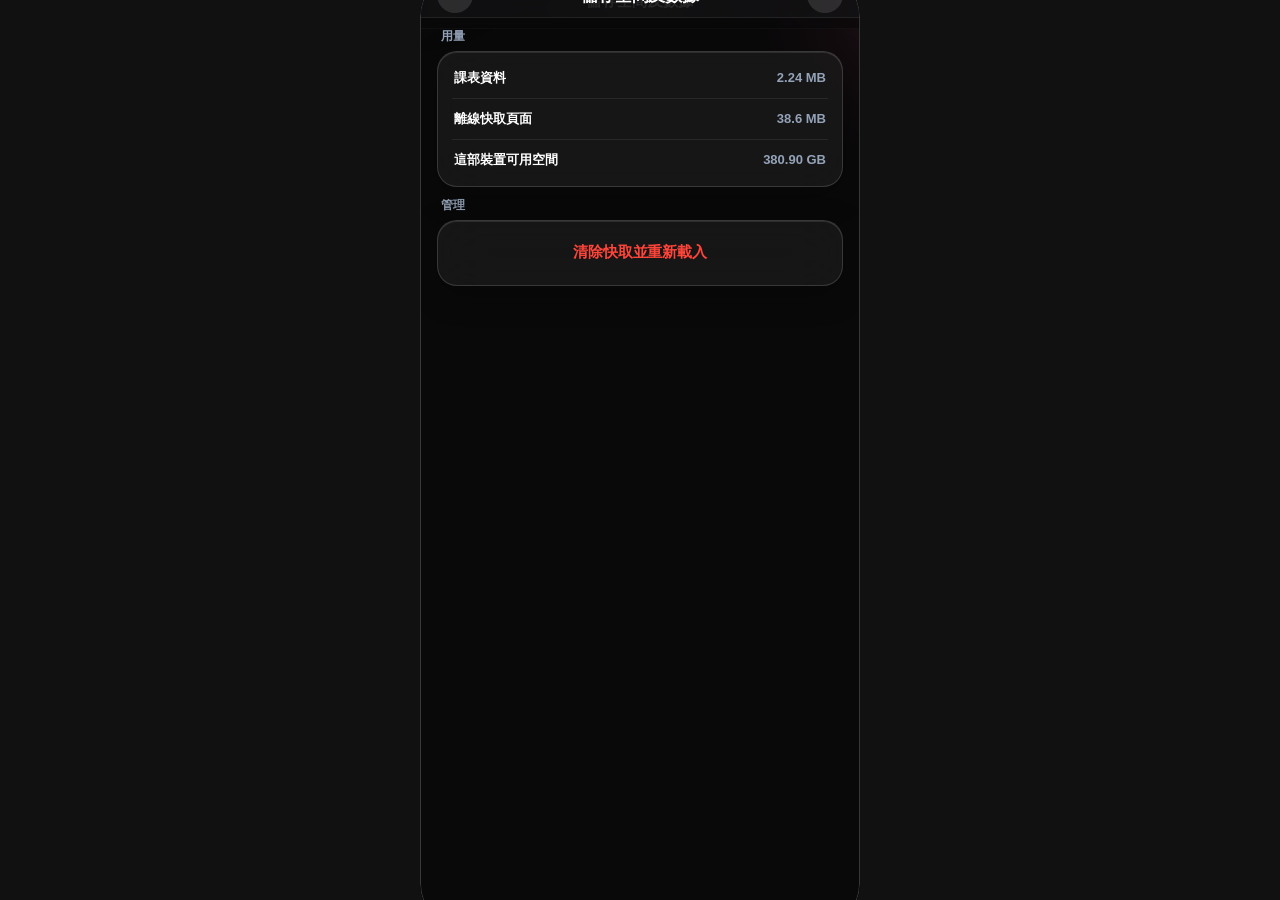
<file: __ui-check-dark.html>
<!DOCTYPE html>
<html lang="zh-Hant" data-theme="dark">
<head>
<meta charset="UTF-8">
<title>UI Check (dark)</title>
<link rel="stylesheet" href="styles/main.css?v=2.7.0">
<link rel="stylesheet" href="styles/themes/dark.css">
<link rel="stylesheet" href="scripts/modules/profile/profile.css?v=3.32.0">
<style>
    /* 只為截圖用：把 .profile-overlay 由 fixed 改成局部定位，方便單頁預覽 */
    body { margin: 0; padding: 20px; background: #111; display: flex; }
    .stage { position: relative; width: 440px; height: 956px; flex: 0 0 auto; }
    .stage .profile-overlay {
        position: absolute; inset: 0; padding: 0; border-radius: 44px;
        overflow: hidden; animation: none !important;
    }
    .stage .profile-panel { max-width: none; max-height: none; animation: none !important; }
    .sub-page, .sub-page.is-on { transition: none !important; }
</style>
</head>
<body>
<div class="stage">
    <div class="profile-overlay active">
        <div class="profile-panel">
            <div class="profile-aurora" aria-hidden="true"><span></span><span></span><span></span></div>

            <header class="profile-topbar">
                <button class="profile-close" id="profile-back" type="button" style="display:none;">‹</button>
                <div class="profile-topbar__title" id="profile-topbar-title">儲存空間及數據</div>
                <button class="profile-close" id="profile-close" type="button" style="display:none;">×</button>
            </header>

            <div class="profile-scroll" id="profile-scroll"></div>

            <section class="sub-page is-on" id="profile-subpage" aria-hidden="false">
                <header class="sub-page__nav">
                    <div class="sub-page__nav-row">
                        <button class="back-btn" id="subpage-back" type="button">‹</button>
                        <h1 class="sub-page__title" id="subpage-title">儲存空間及數據</h1>
                        <button class="sub-page__more" id="subpage-more" type="button">•••</button>
                    </div>
                </header>

                <div class="sub-page__body" id="subpage-body">
                    <div class="ios-home">
                        <div class="ios-group-title">用量</div>
                        <section class="ios-card">
                            <div class="ios-list">
                                <div class="detail-stat">
                                    <span class="detail-stat__k">課表資料</span>
                                    <span class="detail-stat__v">2.24 MB</span>
                                </div>
                                <div class="detail-stat">
                                    <span class="detail-stat__k">離線快取頁面</span>
                                    <span class="detail-stat__v">38.6 MB</span>
                                </div>
                                <div class="detail-stat">
                                    <span class="detail-stat__k">這部裝置可用空間</span>
                                    <span class="detail-stat__v">380.90 GB</span>
                                </div>
                            </div>
                        </section>

                        <div class="ios-group-title">管理</div>
                        <section class="ios-card">
                            <div class="ios-list">
                                <button class="detail-action detail-action--danger" type="button">清除快取並重新載入</button>
                            </div>
                        </section>
                    </div>
                </div>
            </section>
        </div>
    </div>
</div>
</body>
</html>
</file>
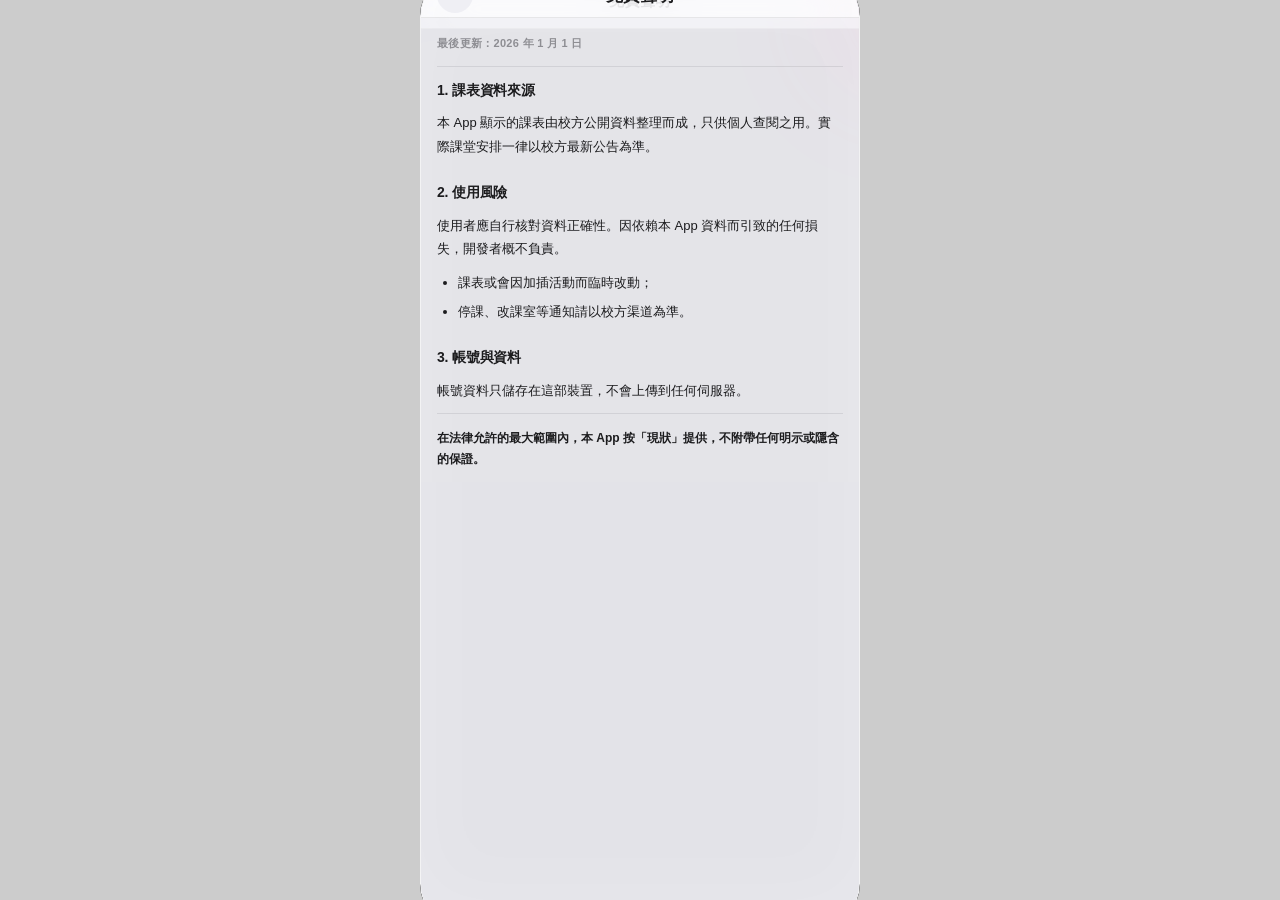
<file: __ui-check-light.html>
<!DOCTYPE html>
<html lang="zh-Hant" data-theme="light">
<head>
<meta charset="UTF-8">
<title>UI Check (light)</title>
<link rel="stylesheet" href="styles/main.css?v=2.7.0">
<link rel="stylesheet" href="styles/themes/light.css">
<link rel="stylesheet" href="scripts/modules/profile/profile.css?v=3.32.0">
<style>
    body { margin: 0; padding: 20px; background: #ccc; display: flex; }
    .stage { position: relative; width: 440px; height: 956px; flex: 0 0 auto; }
    .stage .profile-overlay {
        position: absolute; inset: 0; padding: 0; border-radius: 44px;
        overflow: hidden; animation: none !important;
    }
    .stage .profile-panel { max-width: none; max-height: none; animation: none !important; }
    .sub-page, .sub-page.is-on { transition: none !important; }
</style>
</head>
<body>
<div class="stage">
    <div class="profile-overlay active">
        <div class="profile-panel">
            <div class="profile-aurora" aria-hidden="true"><span></span><span></span><span></span></div>

            <header class="profile-topbar">
                <button class="profile-close" id="profile-back" type="button" style="display:none;">‹</button>
                <div class="profile-topbar__title" id="profile-topbar-title">免責聲明</div>
                <button class="profile-close" id="profile-close" type="button" style="display:none;">×</button>
            </header>

            <div class="profile-scroll" id="profile-scroll"></div>

            <section class="sub-page is-on" id="profile-subpage" aria-hidden="false">
                <header class="sub-page__nav">
                    <div class="sub-page__nav-row">
                        <button class="back-btn" id="subpage-back" type="button">‹</button>
                        <h1 class="sub-page__title" id="subpage-title">免責聲明</h1>
                        <button class="sub-page__more" id="subpage-more" type="button" style="display:none;">•••</button>
                    </div>
                </header>

                <div class="sub-page__body" id="subpage-body">
                    <div class="ios-home">
                        <article class="detail-doc">
                            <p class="detail-doc__meta">最後更新：2026 年 1 月 1 日</p>
                            <h3>1. 課表資料來源</h3>
                            <p>本 App 顯示的課表由校方公開資料整理而成，只供個人查閱之用。實際課堂安排一律以校方最新公告為準。</p>
                            <h3>2. 使用風險</h3>
                            <p>使用者應自行核對資料正確性。因依賴本 App 資料而引致的任何損失，開發者概不負責。</p>
                            <ul>
                                <li>課表或會因加插活動而臨時改動；</li>
                                <li>停課、改課室等通知請以校方渠道為準。</li>
                            </ul>
                            <h3>3. 帳號與資料</h3>
                            <p>帳號資料只儲存在這部裝置，不會上傳到任何伺服器。</p>
                            <p class="detail-doc__caps">在法律允許的最大範圍內，本 App 按「現狀」提供，不附帶任何明示或隱含的保證。</p>
                        </article>
                    </div>
                </div>
            </section>
        </div>
    </div>
</div>
</body>
</html>
</file>
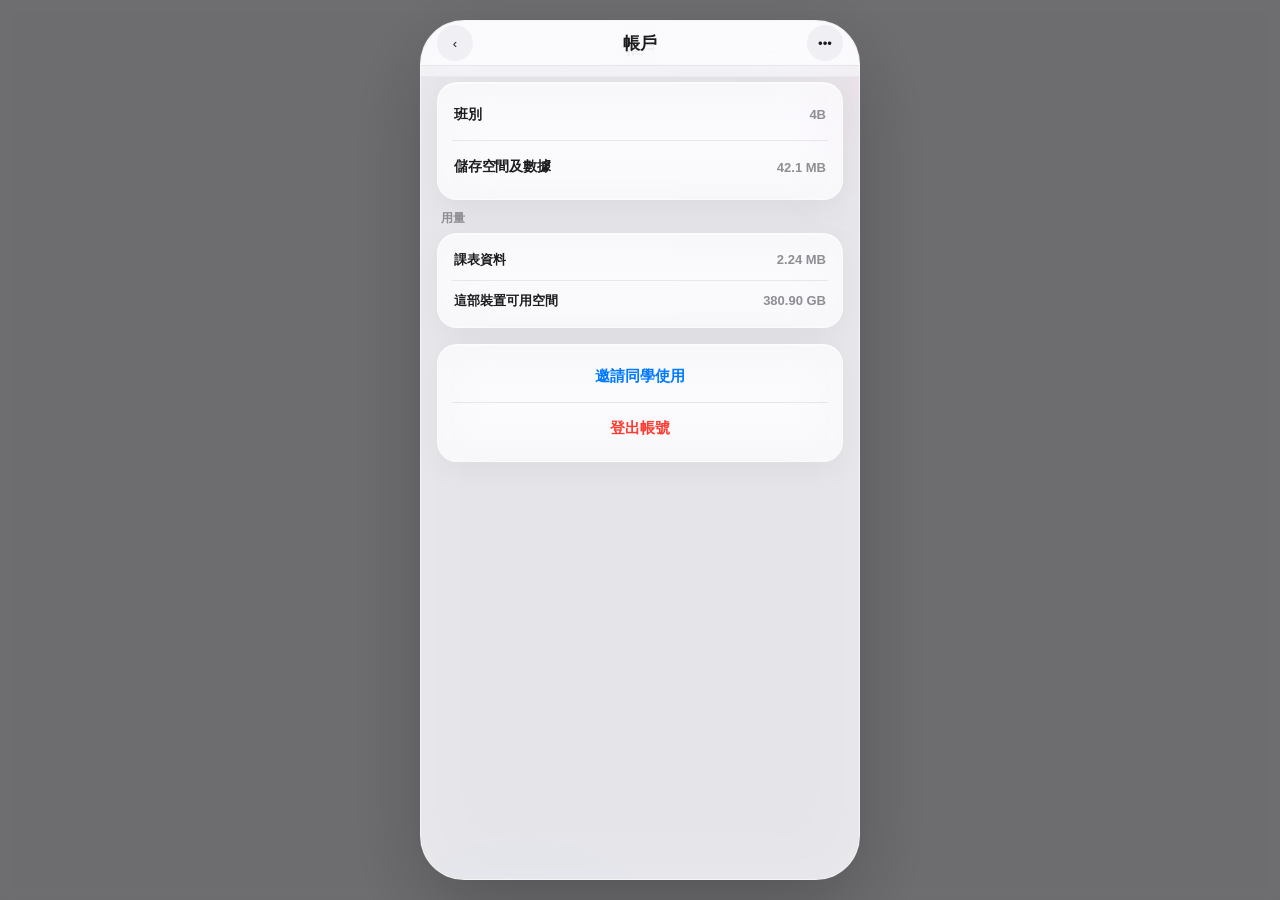
<file: __ui-check-light2.html>
<!DOCTYPE html>
<html lang="zh-Hant" data-theme="light">
<head>
<meta charset="UTF-8">
<meta name="viewport" content="width=device-width, initial-scale=1, viewport-fit=cover">
<title>UI Check (light cards)</title>
<link rel="stylesheet" href="styles/main.css?v=2.7.0">
<link rel="stylesheet" href="styles/themes/light.css">
<link rel="stylesheet" href="scripts/modules/profile/profile.css?v=3.32.0">
<style>
    /* 只為截圖：關掉面板入場動畫，避免影到 scale(0.94) 嘅中間格 */
    .profile-panel, .profile-overlay { animation: none !important; }
    .sub-page, .sub-page.is-on { transition: none !important; }
</style>
</head>
<body>
<div class="profile-overlay active">
    <div class="profile-panel">
        <div class="profile-aurora" aria-hidden="true"><span></span><span></span><span></span></div>

        <header class="profile-topbar">
            <button class="profile-close" id="profile-back" type="button" style="display:none;">‹</button>
            <div class="profile-topbar__title" id="profile-topbar-title">帳戶</div>
            <button class="profile-close" id="profile-close" type="button" style="display:none;">×</button>
        </header>

        <div class="profile-scroll" id="profile-scroll"></div>

        <section class="sub-page is-on" id="profile-subpage" aria-hidden="false">
            <header class="sub-page__nav">
                <div class="sub-page__nav-row">
                    <button class="back-btn" id="subpage-back" type="button">‹</button>
                    <h1 class="sub-page__title" id="subpage-title">帳戶</h1>
                    <button class="sub-page__more" id="subpage-more" type="button">•••</button>
                </div>
            </header>

            <div class="sub-page__body" id="subpage-body">
                <div class="ios-home">
                    <section class="ios-card">
                        <div class="ios-list">
                            <button class="ios-row" type="button">
                                <span class="ios-row__label">班別</span>
                                <span class="ios-row__value">4B</span>
                            </button>
                            <button class="ios-row" type="button">
                                <span class="ios-row__label">儲存空間及數據</span>
                                <span class="ios-row__value">42.1 MB</span>
                            </button>
                        </div>
                    </section>

                    <div class="ios-group-title">用量</div>
                    <section class="ios-card">
                        <div class="ios-list">
                            <div class="detail-stat">
                                <span class="detail-stat__k">課表資料</span>
                                <span class="detail-stat__v">2.24 MB</span>
                            </div>
                            <div class="detail-stat">
                                <span class="detail-stat__k">這部裝置可用空間</span>
                                <span class="detail-stat__v">380.90 GB</span>
                            </div>
                        </div>
                    </section>

                    <section class="ios-card">
                        <div class="ios-list">
                            <button class="detail-action" type="button">邀請同學使用</button>
                            <button class="detail-action detail-action--danger" type="button">登出帳號</button>
                        </div>
                    </section>
                </div>
            </div>
        </section>
    </div>
</div>
</body>
</html>
</file>
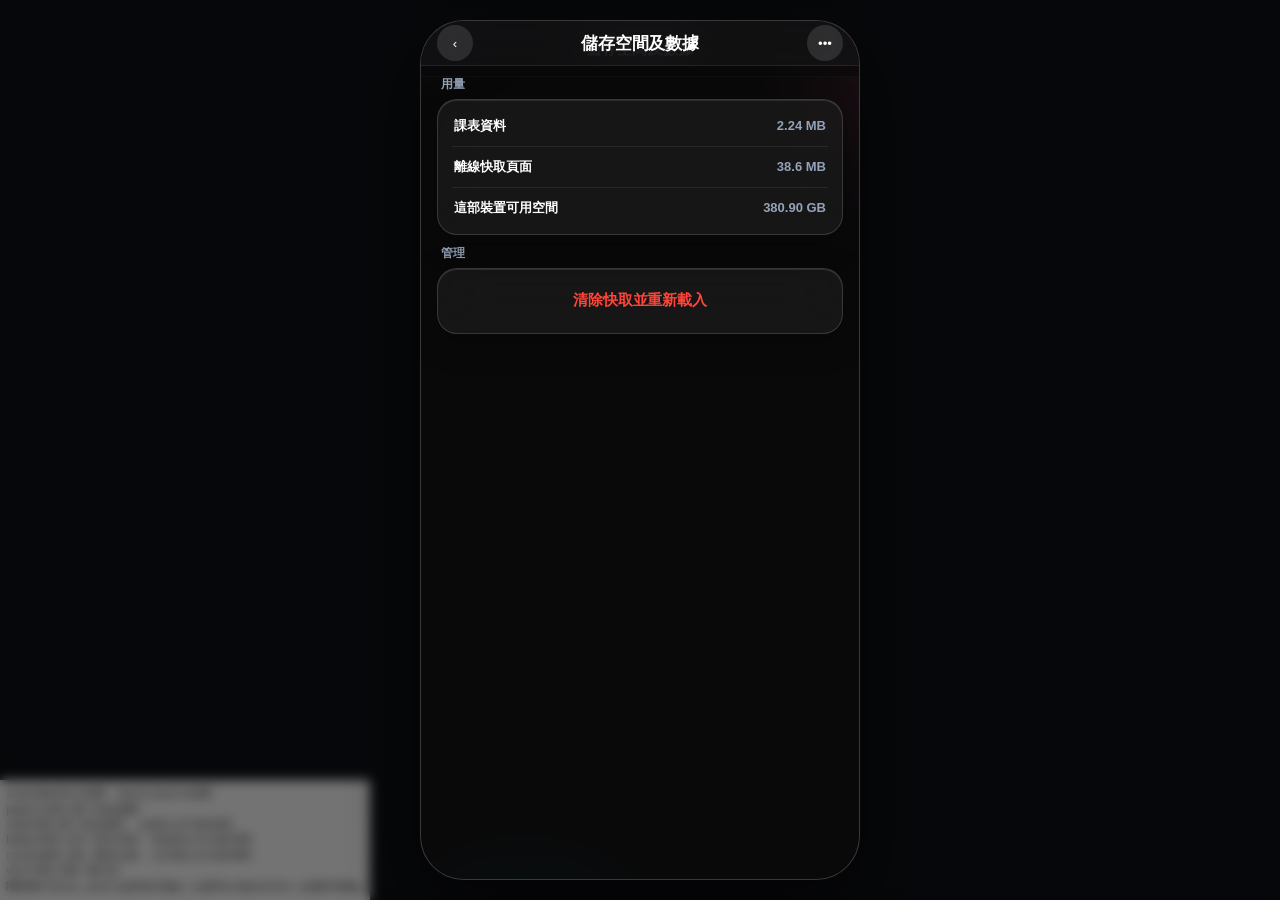
<file: __ui-check-mobile.html>
<!DOCTYPE html>
<html lang="zh-Hant" data-theme="dark">
<head>
<meta charset="UTF-8">
<meta name="viewport" content="width=device-width, initial-scale=1, viewport-fit=cover">
<title>UI Check (mobile)</title>
<link rel="stylesheet" href="styles/main.css?v=2.7.0">
<link rel="stylesheet" href="styles/themes/dark.css">
<link rel="stylesheet" href="scripts/modules/profile/profile.css?v=3.32.0">
<style>
    /* 呢個係真機斷點（≤500px）嘅真實情境：唔改任何 overlay / panel 定位，
       直接睇 .sub-page 用 position: fixed + 100vw × 100dvh 嘅效果。 */
    .sub-page, .sub-page.is-on { transition: none !important; }
</style>
</head>
<body>
<div class="profile-overlay active">
    <div class="profile-panel">
        <div class="profile-aurora" aria-hidden="true"><span></span><span></span><span></span></div>

        <header class="profile-topbar">
            <button class="profile-close" id="profile-back" type="button" style="display:none;">‹</button>
            <div class="profile-topbar__title" id="profile-topbar-title">儲存空間及數據</div>
            <button class="profile-close" id="profile-close" type="button" style="display:none;">×</button>
        </header>

        <div class="profile-scroll" id="profile-scroll"></div>

        <section class="sub-page is-on" id="profile-subpage" aria-hidden="false">
            <header class="sub-page__nav">
                <div class="sub-page__nav-row">
                    <button class="back-btn" id="subpage-back" type="button">‹</button>
                    <h1 class="sub-page__title" id="subpage-title">儲存空間及數據</h1>
                    <button class="sub-page__more" id="subpage-more" type="button">•••</button>
                </div>
            </header>

            <div class="sub-page__body" id="subpage-body">
                <div class="ios-home">
                    <div class="ios-group-title">用量</div>
                    <section class="ios-card">
                        <div class="ios-list">
                            <div class="detail-stat">
                                <span class="detail-stat__k">課表資料</span>
                                <span class="detail-stat__v">2.24 MB</span>
                            </div>
                            <div class="detail-stat">
                                <span class="detail-stat__k">離線快取頁面</span>
                                <span class="detail-stat__v">38.6 MB</span>
                            </div>
                            <div class="detail-stat">
                                <span class="detail-stat__k">這部裝置可用空間</span>
                                <span class="detail-stat__v">380.90 GB</span>
                            </div>
                        </div>
                    </section>

                    <div class="ios-group-title">管理</div>
                    <section class="ios-card">
                        <div class="ios-list">
                            <button class="detail-action detail-action--danger" type="button">清除快取並重新載入</button>
                        </div>
                    </section>
                </div>
            </div>
        </section>
    </div>
</div>
<pre id="diag" style="position:fixed;left:0;bottom:0;z-index:9999;background:#fff;color:#000;font:11px/1.4 monospace;margin:0;padding:6px;white-space:pre;"></pre>
<script>
    const sub = document.querySelector('.sub-page');
    const bodyEl = document.querySelector('.sub-page__body');
    const card = document.querySelector('.ios-card');
    const val = document.querySelector('.detail-stat__v');
    const r = (el) => { const b = el.getBoundingClientRect(); return Math.round(b.left) + ',' + Math.round(b.top) + ' ' + Math.round(b.width) + 'x' + Math.round(b.height); };
    document.getElementById('diag').textContent = [
        'innerWidth=' + window.innerWidth + '  docClient=' + document.documentElement.clientWidth,
        'panel=' + r(document.querySelector('.profile-panel')),
        'sub=' + r(sub) + '  subScrollW=' + sub.scrollWidth,
        'body=' + r(bodyEl) + '  bodyScrollW=' + bodyEl.scrollWidth,
        'card=' + r(card) + '  cardScrollW=' + card.scrollWidth,
        'val=' + r(val),
        'MQ500=' + window.matchMedia('(max-width: 500px)').matches +
            ' overlayPad=' + getComputedStyle(document.querySelector('.profile-overlay')).padding +
            ' subPos=' + getComputedStyle(sub).position +
            ' subW=' + getComputedStyle(sub).width
    ].join('\n');
</script>
</body>
</html>
</file>
<file: styles/main.css>
/* ================= 基礎設定 ================= */
:root {
    --font-family: -apple-system, BlinkMacSystemFont, 'PingFang TC', 'Microsoft JhengHei', sans-serif;
    --header-height: 100px;
    --nav-height: 80px;
    --spacing-xs: 4px;
    --spacing-sm: 10px;
    --spacing-md: 14px;
    --spacing-lg: 18px;
}

* {
    box-sizing: border-box;
    margin: 0;
    padding: 0;
    -webkit-tap-highlight-color: transparent;
}

/* 全站底色一律跟隨主題（--bg-color），首屏路徑上嚴禁任何純黑 #000：
   舊版 body 寫死黑色，除咗造成「淺色主題一開 App 先閃一下黑」之外，
   iOS 橡皮筋滾動／工具列收合時露底亦會見到黑邊（見下方手機斷點）。
   --boot-bg 由 index.html 開機腳本喺首次繪製前設好，係呢度嘅第二層保險。 */
html {
    background-color: var(--bg-color, var(--boot-bg, #0f1117));
}

body {
    font-family: var(--font-family);
    background-color: var(--bg-color, var(--boot-bg, #0f1117));
    color: var(--text-main);
    display: flex;
    justify-content: center;
    align-items: center;
    min-height: 100vh;
    min-height: 100dvh;
    padding: 20px;
    overflow: hidden;
}

/* ================= 頂層圖層保險（防「左側 Logo 爆成半屏黑卡」） =================
   body 係 display: flex（row），正常情況只有 .phone-mockup 一個 in-flow 子元素；
   其餘頂層元素（#splash-screen / .profile-overlay / .profile-toast）一律係
   position: fixed 嘅獨立圖層，唔應該參與 body 嘅 flex 排版。

   ⚠️ 一旦有圖層「失去 position: fixed」，佢就會變成 body 嘅 flex item：
      Splash 會同手機外框並排（被推到左邊），而 .app-logo 寫嘅係
      width / height: 100%，app-logo.svg 原生又係 512 × 512 →
      Logo 會撐成一塊黑底大卡佔據半個螢幕，就係桌面版／大螢幕見到嘅破版。
      最常見成因唔係側邊欄，而係樣式表版本不一致：Service Worker 快取到
      舊 index.html（舊版 Splash 樣式擺喺外部 styles/splash.css）配新
      splash.css（現時已經係空佔位檔）→ Splash 整層失去樣式。

   下面係「下限保險」，正常情況完全唔生效（值同 index.html 內嵌 critical CSS 一致）；
   全部用 :where() 令權重歸零 → 永遠唔會蓋過內嵌 critical CSS，
   唔會變成第二個「真相來源」。 */
body > *:not(.phone-mockup) {
    position: fixed;
}

:where(#splash-screen) {
    inset: 0;
    z-index: 99999;
    display: flex;
    align-items: center;
    justify-content: center;
    overflow: hidden;
    background-color: var(--bg-color, var(--boot-bg, #0f1117));
}

/* Splash 品牌塊：永遠 160 × 160，唔隨父容器／視窗伸縮 */
:where(#splash-screen) .splash-logo {
    flex: 0 0 auto;
    width: 160px;
    height: 160px;
    max-width: 160px;
    max-height: 160px;
}

:where(#splash-screen) .splash-logo__img {
    max-width: 100%;
    max-height: 100%;
}

/* ================= 手機外框 =================
   預設機型：iPhone 16 Pro Max
   邏輯尺寸 440 × 956 CSS px；DPR 3 → 實體像素 1320 × 2868。
   DPR 由裝置／瀏覽器提供（真機 iPhone 16 Pro Max 原生就係 3），CSS 只需保證邏輯尺寸正確。
   max-height 收口：桌面預覽視窗矮過 956 + 上下各 20px 時自動縮短，
   唔會出現整頁滾動條（內容本身係 #app-content 內部滾動，唔會壓縮走位）。 */
.phone-mockup {
    width: 100%;
    max-width: 440px;
    height: 956px;
    max-height: calc(100dvh - 40px);
    background-color: var(--bg-color);
    border-radius: 55px;
    box-shadow: 0 0 0 12px #2c2c2e, 0 0 0 14px #1c1c1e, 0 30px 60px rgba(0,0,0,0.8);
    position: relative;
    overflow: hidden;
    display: flex;
    flex-direction: column;
    margin: 0 auto;
    transition: background-color 0.3s ease;
}

.dynamic-island {
    position: absolute;
    top: 12px;
    left: 50%;
    transform: translateX(-50%);
    width: 120px;
    height: 35px;
    background-color: #000;
    border-radius: 20px;
    z-index: 1000;
}

.status-bar {
    height: 45px;
    width: 100%;
    flex-shrink: 0;
}

/* ================= 頂部 Header =================
   佈局：.phone-mockup 係 flex-direction: column，
   #app-header 與 #app-content 係正常流式（flow）排列的兄弟節點，
   兩者都不用 position: absolute，所以不會互相疊住、也不會遮擋點擊。 */
#app-header {
    position: relative;      /* 建立層級，內容捲動時 Header 永遠在上面 */
    z-index: 100;
    flex-shrink: 0;
    padding: 0 var(--spacing-md) var(--spacing-sm);
    background-color: var(--bg-color);
    transition: background-color 0.3s ease;
}

.header-top {
    display: flex;
    justify-content: space-between;
    align-items: center;
    gap: 8px;
    /* 44pt 觸控列：符合 Apple HIG，亦令標題與右側按鈕不會互相擠壓 */
    min-height: 44px;
    margin-bottom: var(--spacing-sm);
    padding-right: 2px;
}

/* 品牌列：Logo + 標題（Logo 統一用 assets/images/app-logo.svg） */
.header-brand {
    display: flex;
    align-items: center;
    gap: 9px;
    min-width: 0;
}

.header-logo {
    display: block;
    width: 30px;
    height: 30px;
    /* 封頂：Header Logo 永遠細細粒（app-logo.svg 原生 512 × 512，
       一旦呢條規則失效就會撐爆成條品牌列） */
    max-width: 30px;
    max-height: 30px;
    flex-shrink: 0;
    border-radius: 9px;
    object-fit: contain;
    box-shadow: 0 3px 10px rgba(0, 0, 0, 0.3);
    transition: transform 0.25s cubic-bezier(0.34, 1.56, 0.64, 1);
}

.header-logo:active {
    transform: scale(0.92);
}

.header-title {
    font-size: 19px;
    font-weight: 900;
    color: var(--text-main);
    line-height: 1;
    transition: color 0.3s ease;
    white-space: nowrap;
    overflow: hidden;
    text-overflow: ellipsis;
}

.theme-toggle-corner {
    /* 44×44 觸控熱區（Apple HIG），確保 100% 點得到 */
    width: 44px;
    height: 44px;
    min-width: 44px;
    min-height: 44px;
    padding: 0;
    margin: 0;
    border: none;
    border-radius: 50%;
    background-color: transparent;
    cursor: pointer;
    font-size: 18px;
    color: var(--text-main);
    display: flex;
    align-items: center;
    justify-content: center;
    flex-shrink: 0;
    position: relative;
    outline: none;
    transition: transform 0.25s ease;
}

/* 視覺圓底只有 36px，但整顆 44px 都是可點區域 */
.theme-toggle-corner::before {
    content: '';
    position: absolute;
    width: 36px;
    height: 36px;
    border-radius: 50%;
    background-color: transparent;
    pointer-events: none;
    transition: background-color 0.25s ease;
}

.theme-toggle-corner:hover::before {
    background-color: rgba(128, 128, 128, 0.15);
}

.theme-toggle-corner:active {
    transform: scale(0.9);
}

.theme-toggle-corner:active::before {
    background-color: rgba(128, 128, 128, 0.2);
}

.theme-toggle-corner .theme-icon {
    display: inline-block;
    position: relative;      /* 疊在 ::before 圓底之上 */
    z-index: 1;
    transition: transform 0.4s cubic-bezier(0.16, 1, 0.3, 1), opacity 0.3s ease;
}

.theme-toggle-corner.switching .theme-icon {
    transform: rotate(180deg) scale(0.5);
    opacity: 0;
}

/* ================= 主內容區域 ================= */
#app-content {
    flex: 1;
    /* Header 自身已有 10px 底部內距，這裡只補 4px，
       令搜尋欄與第一張卡片保持緊湊（原本 12px 會多出一截空白） */
    margin-top: 4px;
    padding: var(--spacing-sm) var(--spacing-md);
    overflow-y: auto;
    overflow-x: hidden;
    position: relative;
    padding-bottom: 20px;
    -webkit-overflow-scrolling: touch;
}

#app-content::-webkit-scrollbar {
    display: none;
}

.page {
    display: none;
    flex-direction: column;
    width: 100%;
}

.page.active {
    display: flex;
    animation: pageFadeIn 0.25s ease;
}

@keyframes pageFadeIn {
    from { opacity: 0; transform: translateY(8px); }
    to { opacity: 1; transform: translateY(0); }
}

/* ================= 底部導航欄（Apple Liquid Glass Floating Capsule） ================= */
#bottom-nav {
    position: relative;
    padding: 8px 12px 12px;
    /* Home Indicator 安全區域：瀏海機 34px、舊機 0；最少 16px，
       避免之前 12px + 34px = 46px 造成底部一大塊空白 */
    padding-bottom: max(16px, env(safe-area-inset-bottom, 0px));
    flex-shrink: 0;
    z-index: 100;
    background-color: transparent;
}

/* 版面定位留在這裡；玻璃光學塗裝（折射／邊緣光／色散／陰影）見 liquidglass.css */
.nav-capsule {
    position: relative;
    display: flex;
    align-items: center;
    justify-content: space-around;
    height: 60px;
    border-radius: 30px;
    overflow: hidden;
    /* 建立 stacking context：令玻璃嘅 mix-blend-mode 只同膠囊內部混合，
       唔會撈到背後頁面內容，同時令滑塊／拖尾／圖示嘅 z-index 有意義 */
    isolation: isolate;
    /* 垂直捲動保留給頁面；水平手勢交給滑塊拖拽 */
    touch-action: pan-y;
    /* 拖拽／點擊時不會選取到文字，亦不會觸發原生圖片拖曳，
       確保 Tap 一定產生乾淨的 click 事件給 .nav-item */
    -webkit-user-select: none;
    user-select: none;
    -webkit-tap-highlight-color: transparent;
}

/* ---------- 滑塊指示器（Liquid Glass Lens） ----------
   這裡只管幾何與層級；玻璃塗裝（邊緣光／色散／鏡面／陰影）見 liquidglass.css。
   位置由 JS 彈簧（rAF）逐格驅動，動畫期間 JS 會臨時設 transition:none，
   下面這條 transition 只係「彈簧未啟動時」嘅保底平滑。 */
.nav-indicator {
    /* 一定要係絕對定位圖層，唔可以參與 flex 排版：
       一旦變成一般 flex 子項，就會佔走一格寬度，令 5 個 Tab 被推向右（左邊多一格空白），
       而且 top 會由「距離膠囊頂」變成「相對靜態位置再偏移」，滑塊即刻垂直走位。 */
    position: absolute;
    /* 垂直居中用 auto margin 平分剩餘空間。
       唔用 top:50% + translateY(-50%)，因為 JS 每格都會覆寫 transform
       做 translateX / scaleX 液態形變，會蓋掉 translateY。 */
    top: 0;
    bottom: 0;
    left: 0;
    margin-top: auto;
    margin-bottom: auto;
    width: 60px;
    /* 膠囊 60px 高、上下各留 5px → 48px（= 高度一半 24px 圓角，剛好成藥丸形）。
       用 calc 而唔寫死 48px，膠囊日後改高矮時滑塊自動跟隨。 */
    height: calc(100% - 10px);
    border-radius: 24px;
    transform: translateX(0);
    transform-origin: 50% 50%;
    transition: transform 0.5s cubic-bezier(0.22, 1.15, 0.36, 1),
                width 0.5s cubic-bezier(0.22, 1.15, 0.36, 1);
    z-index: 1;
    pointer-events: none;
    overflow: hidden;
    -webkit-backface-visibility: hidden;
    backface-visibility: hidden;
    will-change: transform, width;
    isolation: isolate;
}

.nav-item {
    flex: 1;
    display: flex;
    flex-direction: column;
    align-items: center;
    justify-content: center;
    gap: 4px;                      /* 圖示與文字間距 4px */
    background: transparent;
    border: none;
    cursor: pointer;
    padding: 6px 0;
    transition: color 0.25s ease, transform 0.3s cubic-bezier(0.25, 1, 0.5, 1);
    font-family: var(--font-family);
    /* 未選中：60% 白（SVG 與文字同色，因為 SVG stroke 用 currentColor） */
    color: rgba(255, 255, 255, 0.6);
    position: relative;
    -webkit-tap-highlight-color: transparent;
    -webkit-user-select: none;
    user-select: none;
    -webkit-user-drag: none;
    outline: none;
    text-decoration: none;
    z-index: 2;
    /* 確保點擊一定命中按鈕本體（滑塊為 pointer-events:none，不會擋住 Tap） */
    pointer-events: auto;
}

:root[data-theme="light"] .nav-item {
    color: rgba(60, 60, 67, 0.55);
}

.nav-item:focus,
.nav-item:focus-visible {
    outline: none;
    border: none;
    box-shadow: none;
    text-decoration: none;
}

/* 按壓回饋（點擊模式） */
.nav-item:active {
    outline: none;
    transform: scale(0.93);
}

/* SF Symbols / Lucide 風格單色線條圖示（SVG stroke 由 currentColor 控制） */
.nav-icon {
    display: flex;
    align-items: center;
    justify-content: center;
    width: 20px;
    height: 20px;
    flex: 0 0 20px;
    color: inherit;
    transition: color 0.25s ease;
}

/* 提高優先級：即使有其他樣式表、快取舊 CSS 或瀏覽器預設樣式干擾，
   Tab 圖示都唔會被隱藏或縮成 0 尺寸。 */
#bottom-nav .nav-icon {
    display: flex !important;
    visibility: visible !important;
    opacity: 1;
}

#bottom-nav .nav-icon svg {
    width: 20px !important;
    height: 20px !important;
    display: block !important;
    flex: 0 0 20px;
    overflow: visible;
    stroke: currentColor;
    fill: none;
}

.nav-label {
    font-size: 10px;
    font-weight: 500;
    line-height: 1;
    color: inherit;
    transition: color 0.25s ease;
    letter-spacing: 0.2px;
}

/* 選中：純白（淺色主題改為近黑，避免白底看不見） */
.nav-item.active,
.nav-item.active .nav-icon,
.nav-item.active .nav-label {
    color: #FFFFFF;
}

:root[data-theme="light"] .nav-item.active,
:root[data-theme="light"] .nav-item.active .nav-icon,
:root[data-theme="light"] .nav-item.active .nav-label {
    color: #1C1C1E;
}

.nav-item.active .nav-label {
    font-weight: 600;
}

.nav-item::before,
.nav-item::after,
.nav-item.active::before,
.nav-item.active::after {
    display: none !important;
    content: none !important;
}

/* ================= 彈窗（Modal） ================= */
.modal-overlay {
    display: none;
    position: fixed;
    top: 0;
    left: 0;
    right: 0;
    bottom: 0;
    background-color: rgba(0, 0, 0, 0.6);
    z-index: 9999;
    align-items: center;
    justify-content: center;
    padding: 20px;
    box-sizing: border-box;
}

.modal-overlay.active {
    display: flex;
}

.modal-content {
    background-color: var(--bg-color);
    border-radius: 25px;
    padding: 25px;
    width: 100%;
    max-width: 320px;
    box-sizing: border-box;
    box-shadow: 0 20px 60px rgba(0, 0, 0, 0.4);
    animation: modalPop 0.3s cubic-bezier(0.16, 1, 0.3, 1);
}

@keyframes modalPop {
    from { opacity: 0; transform: scale(0.9) translateY(20px); }
    to { opacity: 1; transform: scale(1) translateY(0); }
}

.modal-title {
    font-size: 20px;
    font-weight: 900;
    color: var(--text-main);
    margin-bottom: 18px;
    text-align: center;
}

.modal-input {
    width: 100%;
    padding: 12px 15px;
    border-radius: 12px;
    border: none;
    background-color: var(--card-purple);
    font-size: 15px;
    font-weight: 600;
    color: var(--text-dark);
    margin-bottom: 12px;
    font-family: var(--font-family);
    outline: none;
    box-sizing: border-box;
    box-shadow: var(--card-shadow);
    border: var(--card-border);
}

.modal-input:focus {
    box-shadow: 0 0 0 3px var(--primary-color);
}

.modal-buttons {
    display: flex;
    gap: 10px;
    margin-top: 10px;
}

.modal-btn {
    flex: 1;
    padding: 14px;
    border-radius: 15px;
    border: none;
    font-size: 16px;
    font-weight: 900;
    cursor: pointer;
    font-family: var(--font-family);
    transition: transform 0.2s;
}

.modal-btn:active {
    transform: scale(0.96);
}

.modal-btn.cancel {
    background-color: var(--btn-bg);
    color: var(--text-dark);
}

.modal-btn.confirm {
    background-color: var(--coming-green);
    color: white;
}

/* ================= 響應式設計 ================= */
@media (max-width: 500px) {
    /* 修復 iPhone 15/16 Pro Max 底部黑色空位：
       html / body 嘅底色原本係桌面預覽用嘅純黑，配合 viewport-fit=cover 之後，
       iOS 喺橡皮筋滾動（rubber-band）、工具列收合、或者容器一時間短過視覺視口時，
       露出來嘅就是黑色 —— 即係用戶見到嘅底部黑邊。
       手機斷點內將兩者改成同頁面一致嘅 --bg-color，露底都只會係同一隻底色。 */
    html {
        background-color: var(--bg-color);
    }

    /* 整個 App 容器剛好等於一個畫面高度，並且係 flex column */
    body {
        padding: 0;
        align-items: stretch;
        height: 100vh;
        height: 100dvh;
        min-height: 100vh;
        min-height: 100dvh;
        background-color: var(--bg-color);
        overflow: hidden;
    }

    .phone-mockup {
        max-width: 100%;
        width: 100%;
        /* 100vh 係舊 iOS（未支援 dvh）嘅後備，避免停留喺桌面版嘅 956px
           而令底部露出一大塊空白；100dvh 會隨工具列收合即時重算 */
        height: 100vh;
        height: 100dvh;
        min-height: 100vh;
        min-height: 100dvh;
        border-radius: 0;
        box-shadow: none;
        /* 頂部安全區域改由 #app-header 統一處理，
           這裡歸零避免與 Header 重複計算而出現雙倍空白 */
        padding-top: 0;
    }

    .dynamic-island { display: none; }
    /* 真機由 iOS 狀態欄佔位，模擬用的佔位條不需要（避免二次佔高） */
    .status-bar { display: none; }

    /* 頂部安全區域：標題、用戶圖示與主題切換鈕完全避開 iOS 狀態欄（時間／WiFi／電池）
       - 第一行係舊瀏覽器（唔支援 env() / max()）的保底值
       - 第二行係標準寫法，calc(env(safe-area-inset-top, 20px) + 16px)
       - 第三行再加 20px 下限，處理「支援 env() 但回報 0」的裝置（桌面預覽、部分 Android） */
    #app-header {
        padding-top: 44px;
        padding-top: calc(constant(safe-area-inset-top) + 16px);
        padding-top: calc(env(safe-area-inset-top, 20px) + 16px);
        padding-top: calc(max(env(safe-area-inset-top, 20px), 20px) + 16px);
    }

    #app-content {
        padding: var(--spacing-sm) var(--spacing-md);
        /* 內容滾到底時唔會被底部膠囊擋住 */
        padding-bottom: var(--spacing-md);
    }
}
</file>
<file: styles/themes/dark.css>
/* ================= 深色主題色票 =================
   ⚠ 選擇器一定要保留 :root:not([data-theme])：
   首次載入時 theme.js 尚未執行，<html> 上完全沒有 data-theme 屬性，
   若只寫 [data-theme="dark"]，首屏會掉回瀏覽器預設白底（白閃一下）。
   ⚠ 顏色係「成對」設計，改動時必須成對改：
   卡面（--card-purple / --card-purple-dark / --btn-bg / --bg-secondary）
   ↔ 卡面文字（--text-dark）。
   深色主題卡面改為深板岩藍之後，--text-dark 必須同步翻成純白，
   否則卡片上會出現「深字疊深底」（科目名、老師名、標題全部隱形）。 */
:root[data-theme="dark"], :root:not([data-theme]) {
    --bg-color: #0f1117;                 /* 主背景：深藍黑（原本 #1a1a1a 係中性灰，容易顯得死灰） */
    --bg-secondary: #1e293b;             /* 次級面板底：深板岩藍 */
    --text-main: #ffffff;                /* 主文字（疊喺 --bg-color 上）：純白 */
    --text-dark: #ffffff;                /* 卡面文字：卡面已轉深色，必須翻白（對比 ≈ 16:1） */
    --text-muted: #94a3b8;               /* 次要文字：淺灰藍（對比 ≈ 6.5:1，仍達 AA） */
    --card-purple: #1e293b;              /* 卡片底：深板岩藍 */
    --card-purple-dark: #172033;         /* 卡片底（裝飾／按下用） */
    --card-shadow: 0 4px 12px rgba(0, 0, 0, 0.3);
    --card-border: 1px solid rgba(255, 255, 255, 0.12);
    --btn-bg: #283042;                   /* 按鈕／節次欄底：比卡片再深一階，形成層次 */
    --btn-text: #ffffff;
    --now-red: #ff3b30;
    --now-red-dark: #d32f2f;
    --coming-green: #34c759;
    --coming-green-dark: #2e7d32;
    --primary-color: #0A84FF;
    --divider-color: rgba(255, 255, 255, 0.12);
}
</file>
<file: scripts/modules/profile/profile.css>
/* ============================================================
   模組：用戶登入 / 個人中心（Auth / Profile Switcher）
   1) Header 用戶膠囊  2) 全螢幕玻璃面板  3) 未登入 Auth 表單
   4) 已登入 iOS 18 分組卡片個人主頁
      4-1 身份區（WhatsApp 設定頁風格：狀態氣泡／大圓頭像／名稱／@handle）
      4-2 清單項目  4-3 圖示配色  4-4 頁尾版本號
      4-5 分組小標題（.ios-group-title）＋ 子頁面表單卡（.detail-form / .detail-field）
      4-6 子頁面共用元件（.detail-action 操作列 / .detail-stat 統計列 /
          .detail-row 開關列 / FAQ / 法律條文 / 邀請連結 / 強調卡 /
          App 資訊區塊版本號）
   5) 切換帳號清單 + 子頁面（帳戶列表 / 密碼 / 電郵 / 安全通知 / 用戶名稱 / 外觀 /
      已連結裝置 / 私隱 / 儲存空間 / 常見問題 / 回報問題 / 聯絡支援 /
      四篇法律條文 / 邀請朋友 / 帳戶選項 / 登出）
      ⚠ 通用模態抽屜（.ios-sheet*）已徹底刪除，全站冇任何 Modal 彈窗。
   6) 響應式 / 主題 / Toast

   ⚠ 開發者模式（devtools）已於 v3.16.0 徹底移除：
     相關樣式（.dev-*、.dev-fab、.dev-pwd-*）連同 devtools.css 一併刪除，
     .profile-version 嘅「連點 5 下」入口樣式亦已改為純顯示嘅 .profile-footer__version。
   ============================================================ */

/* ================= 1. Header 用戶膠囊 ================= */
.header-actions {
    display: flex;
    align-items: center;
    gap: 6px;
    flex-shrink: 0;
}

/* 標題維持單行，唔會被右側用戶膠囊擠到換行 */
.header-top .header-title {
    white-space: nowrap;
    overflow: hidden;
    text-overflow: ellipsis;
    min-width: 0;
}

.header-user {
    position: relative;
    display: flex;
    align-items: center;
    gap: 7px;
    /* 44×44 觸控熱區（Apple HIG）：視覺仍是 34px 膠囊，但整個 44px 都可點 */
    height: 44px;
    min-width: 44px;
    min-height: 44px;
    padding: 0 11px 0 3px;
    border: none;
    border-radius: 22px;
    background-color: transparent;
    color: var(--text-main);
    font-family: var(--font-family);
    font-size: 12px;
    font-weight: 700;
    line-height: 1;
    cursor: pointer;
    max-width: 152px;
    transition: transform 0.25s ease;
    outline: none;
    -webkit-tap-highlight-color: transparent;
}

/* 膠囊本體：上下各內縮 5px，在 44px 熱區內維持 34px 高的視覺 */
.header-user::before {
    content: '';
    position: absolute;
    left: 0;
    right: 0;
    top: 5px;
    bottom: 5px;
    border-radius: 17px;
    border: 1px solid rgba(255, 255, 255, 0.12);
    background-color: rgba(255, 255, 255, 0.09);
    pointer-events: none;
    transition: background-color 0.25s ease;
}

.header-user > * { position: relative; }

.header-user:hover::before { background-color: rgba(128, 128, 128, 0.22); }
.header-user:active { transform: scale(0.94); }

.header-user__avatar,
.header-user__icon {
    width: 28px;
    height: 28px;
    flex: 0 0 28px;
    border-radius: 50%;
    display: block;
}

.header-user__avatar {
    object-fit: cover;
    background-color: var(--bg-secondary);
    border: 1.5px solid rgba(255, 255, 255, 0.3);
}

.header-user__icon {
    display: flex;
    align-items: center;
    justify-content: center;
    font-size: 15px;
    font-weight: 900;
    color: #fff;
    background: linear-gradient(140deg, #6a5cff, #ff5f9e 55%, #00d4ff);
}

.header-user__name {
    overflow: hidden;
    text-overflow: ellipsis;
    white-space: nowrap;
    max-width: 106px;
}

:root[data-theme="light"] .header-user::before {
    background-color: rgba(0, 0, 0, 0.05);
    border-color: rgba(0, 0, 0, 0.06);
}

:root[data-theme="light"] .header-user__avatar { border-color: rgba(0, 0, 0, 0.12); }

/* ================= 2. 全螢幕玻璃面板 ================= */
.profile-overlay {
    display: none;
    position: fixed;
    top: 0;
    left: 0;
    right: 0;
    bottom: 0;
    z-index: 10000;
    align-items: center;
    justify-content: center;
    padding: 20px;
    box-sizing: border-box;
    background-color: rgba(0, 0, 0, 0.55);
    -webkit-backdrop-filter: blur(6px);
    backdrop-filter: blur(6px);
}

.profile-overlay.active {
    display: flex;
    animation: profileFadeIn 0.25s ease;
}

@keyframes profileFadeIn {
    from { opacity: 0; }
    to { opacity: 1; }
}

.profile-panel {
    position: relative;
    width: 100%;
    /* 預設機型 iPhone 16 Pro Max：440 × 956 CSS px（DPR 3），
       與 styles/main.css 嘅 .phone-mockup 保持同一尺寸 */
    max-width: 440px;
    height: 100%;
    max-height: 956px;
    border-radius: 44px;
    overflow: hidden;
    display: flex;
    flex-direction: column;
    /* 先給實色底（#1C1C1E），再用半透明玻璃底覆蓋；
       這樣即使 backdrop-filter 不支援，內容字色依然清晰可讀 */
    background-color: #1C1C1E;
    background-color: rgba(28, 28, 30, 0.86);
    -webkit-backdrop-filter: blur(36px) saturate(180%);
    backdrop-filter: blur(36px) saturate(180%);
    border: 1px solid rgba(255, 255, 255, 0.14);
    box-shadow: 0 30px 80px rgba(0, 0, 0, 0.55), inset 0 1px 0 rgba(255, 255, 255, 0.16);
    animation: profilePanelIn 0.42s cubic-bezier(0.16, 1, 0.3, 1);
    isolation: isolate;
    color: var(--text-main);
}

@keyframes profilePanelIn {
    from { opacity: 0; transform: scale(0.94) translateY(24px); }
    to { opacity: 1; transform: scale(1) translateY(0); }
}

:root[data-theme="light"] .profile-panel {
    background-color: rgba(246, 246, 250, 0.8);
    border-color: rgba(255, 255, 255, 0.75);
    box-shadow: 0 30px 80px rgba(0, 0, 0, 0.22), inset 0 1px 0 rgba(255, 255, 255, 0.9);
}

/* 極光光斑：液態玻璃層次 */
.profile-aurora {
    position: absolute;
    inset: -20%;
    z-index: 0;
    pointer-events: none;
    filter: blur(52px);
    opacity: 0.55;
}

.profile-aurora span {
    position: absolute;
    display: block;
    border-radius: 50%;
    animation: profileFloat 16s ease-in-out infinite;
}

.profile-aurora span:nth-child(1) {
    width: 240px; height: 240px; top: -40px; left: -60px;
    background: radial-gradient(circle, rgba(106, 92, 255, 0.85), transparent 70%);
}

.profile-aurora span:nth-child(2) {
    width: 220px; height: 220px; top: 120px; right: -70px;
    background: radial-gradient(circle, rgba(255, 95, 158, 0.8), transparent 70%);
    animation-duration: 19s;
    animation-direction: reverse;
}

.profile-aurora span:nth-child(3) {
    width: 260px; height: 260px; bottom: -80px; left: 10%;
    background: radial-gradient(circle, rgba(0, 212, 255, 0.75), transparent 70%);
    animation-duration: 22s;
}

:root[data-theme="light"] .profile-aurora { opacity: 0.4; }

@keyframes profileFloat {
    0%, 100% { transform: translate3d(0, 0, 0) scale(1); }
    50% { transform: translate3d(24px, -28px, 0) scale(1.12); }
}

/* ================= 3. 頂部列 + 捲動區 ================= */
/* iOS 導覽列：整條 bar 高 56px，32px 嘅圓掣交由 align-items: center 居中
   （即掣嘅上下各 12px 留白，左右 16px）。
   ⚠ 點解唔寫「height: 44px + 上下 padding」：呢個檔案冇全域
     box-sizing: border-box，.profile-topbar 係 content-box —— 44px 再加 padding
     會變 68px；反過來若果有 border-box，44px 減去上下內距就只剩 32px 以下，
     兩粒 32px 圓掣即刻爆出嚟。所以用「明確 height + 上下 padding: 0」，
     兩種 box model 算出嚟都係 56px，唔會隨環境飄。
   ⚠ 高度必須寫死：返回（‹）／⋯／× 三個掣係由 profileShowView() 輪流顯示嘅，
     若果高度靠內容撐，切換視圖時條 bar 就會一高一低，標題上下跳。
   ⚠ 瀏海安全區由 .profile-panel 統一負責（見檔案末端 @media：
     padding-top: env(safe-area-inset-top) + 10px），呢度再加就會頂兩層。 */
.profile-topbar {
    position: relative;
    z-index: 2;
    display: flex;
    align-items: center;
    justify-content: space-between;
    gap: 8px;
    height: 56px;
    padding: 0 16px;
    flex-shrink: 0;
    /* iOS 18 Liquid Glass 導覽列：半透明底 + 毛玻璃 + 0.5px Hairline。
       同卡片共用同一組 --lg-* 數值，所以 bar 同卡一定係同一種玻璃。 */
    background-color: var(--lg-nav-bg);
    -webkit-backdrop-filter: var(--lg-blur);
    backdrop-filter: var(--lg-blur);
    border-bottom: 0.5px solid var(--lg-line);
}

/* 標題絕對居中於整條導覽列 —— 唔可以靠 flex 分配，原因：
   ⚠ 舊版用 justify-content: space-between 排位，但三個掣係輪流顯示嘅 ——
     子頁面只有「‹ 返回」（⋯ 冇動作時隱藏、× 喺子頁面讓位畀 ⋯），剩兩個 flex item
     就會被推到左右兩端，標題直接貼去最右邊（用戶回報嘅正是此問題）。
     改成絕對定位後，無論檯面上有一個、兩個抑或三個掣，標題永遠喺正中央。
   ⚠ left: 50% 係相對 .profile-topbar 嘅 padding box（= 整個面板闊度），
     即係對「面板中線」置中，而唔係對「兩粒掣之間」置中，同 iOS 一致。
   ⚠ max-width 要扣去左右各「16px 內距 + 32px 圓掣」再留餘裕：
     長標題（例如「儲存空間及數據」）只會自己出省略號，絕對唔會疊住粒掣。
   ⚠ pointer-events: none：標題只係文字，唔應該攔截到下面粒掣嘅點擊。 */
.profile-topbar__title {
    position: absolute;
    left: 50%;
    top: 50%;
    transform: translate(-50%, -50%);
    max-width: calc(100% - 104px);
    overflow: hidden;
    text-overflow: ellipsis;
    white-space: nowrap;
    pointer-events: none;
    font-size: 15px;
    font-weight: 800;
    color: var(--text-main);
    letter-spacing: 0.3px;
    opacity: 0.85;
}

/* 右側關閉掣（×）永遠貼右邊。
   ⚠ 呢個係「標題改絕對定位」之後必須補嘅一步：標題脫離咗 flex flow，主頁／登入頁
     就只剩低一粒「×」，而 space-between 對「單一 flex item」係推去最左邊 ——
     個 × 會飛去左上角。用 margin-left: auto 由掣自己撐去右邊，比加一個
     空 spacer 元素好：唔需要為咗排版而喺 DOM 塞無意義嘅節點。
   ⚠ 舊版呢度仲有 #profile-more（次頁面嘅「⋯」）。次頁面已搬入 .sub-page
     並有自己嘅導覽列（#subpage-more），呢條 bar 唔應該再有任何「⋯」。 */
#profile-close {
    margin-left: auto;
}

.profile-close,
.profile-topbar__ghost {
    width: 32px;
    height: 32px;
    border-radius: 50%;
    border: none;
    cursor: pointer;
    display: flex;
    align-items: center;
    justify-content: center;
    font-size: 14px;
    font-weight: 900;
    font-family: var(--font-family);
    color: var(--text-main);
    background-color: rgba(255, 255, 255, 0.12);
    transition: background-color 0.2s ease, transform 0.2s ease;
    outline: none;
    -webkit-tap-highlight-color: transparent;
}

.profile-close:hover,
.profile-topbar__ghost:hover { background-color: rgba(255, 255, 255, 0.22); }

.profile-close:active,
.profile-topbar__ghost:active { transform: scale(0.9); }

:root[data-theme="light"] .profile-close,
:root[data-theme="light"] .profile-topbar__ghost { background-color: rgba(0, 0, 0, 0.07); }

.profile-scroll {
    position: relative;
    z-index: 2;
    flex: 1;
    overflow-y: auto;
    overflow-x: hidden;
    padding: 4px 16px 28px;
    -webkit-overflow-scrolling: touch;
    scrollbar-width: none;
}

.profile-scroll::-webkit-scrollbar { display: none; }

/* ⚠ 已刪除「次頁面內容加 16px margin-top」嘅補丁（舊版 #profile-view-account /
   #profile-view-detail > .ios-home）。
   舊版次頁面住喺 .profile-scroll 入面，要外加 margin 先唔會貼死條 bar
   —— 呢個正正就係「浮在半空」嘅成因之一：同一格螢幕有兩套內距喺度互相補償。
   本版次頁面有自己嘅 .sub-page__body（padding: 16px），內距只有一處，
   所以呢條補丁要徹底刪除，唔可以留低（留低會變成 32px 雙重內距）。 */

.profile-view { display: none; }

/* 視圖顯示開關：
   JS 加上的是 .is-on，這裡同時兼容舊的 .active，
   兩個類名任何一個存在都會令視圖顯示（之前只寫 .active，
   而 JS 只加 .is-on，結果 4 個視圖全部 display:none → 彈窗一片漆黑）。 */
.profile-view.is-on,
.profile-view.active {
    display: block;
    color: var(--text-main);
    animation: profileViewIn 0.34s cubic-bezier(0.16, 1, 0.3, 1);
}

/* 保險索：萬一 JS 未及執行或類名不符，至少顯示登入表單，永不整片漆黑。
   ⚠ 判斷範圍由 .profile-scroll 提升到 .profile-panel：
     次頁面（#profile-view-account / #profile-view-detail）已經搬去 .sub-page 層，
     唔再係 .profile-scroll 嘅後代。若仍然只查 .profile-scroll，當用戶身處
     帳戶頁時 .profile-scroll 會「一個 .is-on 都冇」而誤觸保險索，
     令登入表單喺次頁面背後無啦啦 render 出嚟。 */
.profile-panel:not(:has(.profile-view.is-on)):not(:has(.profile-view.active)) #profile-view-auth {
    display: block;
}

@keyframes profileViewIn {
    from { opacity: 0; transform: translateY(14px); }
    to { opacity: 1; transform: translateY(0); }
}

/* ================= 3-5. 全螢幕次頁面（Full-screen Sub-page） =================
   ⚠ 呢一節修正嘅係「架構級」錯誤，唔止係外觀。
     舊版次頁面（外觀 / 免責聲明 / 儲存空間及數據 …）根本唔係一個「頁面」，
     佢哋只係 .profile-scroll 入面另一段內容，於是出現三個唔原生嘅症狀：
       1) 浮在半空、四周留白 —— 內容同時被 .profile-scroll 嘅 16px 內距、
          .ios-home 嘅 16px gap 同 margin-top 補丁三重重複推開；
       2) 雙重灰底 —— 半透明玻璃面板（.profile-panel + 極光光斑）之上
          再疊半透明卡片（.ios-card + backdrop-filter），
          灰上加灰，同 iOS「實色頁面 + 實色卡片」係兩回事；
       3) 冇 Push 轉場 —— 純 display 切換，冇 iOS 由右滑入嘅空間感。

   本版改成真正嘅「螢幕中嘅螢幕」：
     · .sub-page 係 100% 寬高嘅容器，鋪滿整個 App 螢幕
       （真機上 = 100% × 100dvh），冇外框、冇陰影、冇四周留白；
     · 由右滑入 translateX(100%) → 0，返回時原路滑出（標準 iOS Push）；
     · 自己一條 44px Liquid Glass 導覽列（含 safe-area），標題絕對居中；
     · 頁面底色用「半透明系統材質」（深 rgba(0,0,0,0.62) /
       淺 rgba(242,242,247,0.62)），下面嘅極光可以透上來，
       令 .ios-card 嘅 backdrop-filter 有真實嘢可以折射 ——
       呢個就係 iOS 18 Liquid Glass 同 iOS 17 純白實色卡嘅分別。
       ⚠ 舊版為咗清「雙重灰底」而把頁面同卡片一齊壓成實色，
         結果連玻璃都一齊冇埋（退化做 Flat White Card），所以已還原。

   ⚠ 定位策略（點解預設係 absolute 而唔係 fixed）：
     「螢幕」嘅實際邊界就係 .profile-panel（桌面預覽 = 440×956 手機外框，
     真機 = 成個 viewport）。用 absolute + inset: 0，兩種情況下都剛好鋪滿
     「螢幕」，而且一定唔會飛出手機外框。
     真機斷點（≤500px）再改成 position: fixed + 100vw × 100dvh，
     同 iOS 原生完全一致 —— 見檔案末端 @media。 */
.sub-page {
    position: absolute;
    top: 0;
    left: 0;
    width: 100%;
    height: 100%;
    /* 蓋過 .profile-topbar 同 .profile-scroll（兩者都係 z-index: 2）同極光層 */
    z-index: 3;
    display: flex;
    flex-direction: column;
    /* 半透明系統材質（唔再係實色）。
       ⚠ 玻璃卡嘅 backdrop-filter 係「折射背後已繪製嘅嘢」——
         呢層留半透明，下面嘅極光光斑先至透得上嚟，
         卡片頂部至會出現真實嘅彩色折射；全實色的話毛玻璃形同虛設。 */
    background-color: var(--sub-page-bg);
    /* 未推入時：整塊泊喺螢幕右邊外面。
       ⚠ visibility 嘅 transition 要延遲到滑出動畫播完（0.36s）才轉 hidden，
         否則未播完就已經消失，變成「閃一下」而唔係「滑走」；
         .is-on 入面會反過來即刻轉 visible（延遲 0s）。 */
    transform: translateX(100%);
    visibility: hidden;
    pointer-events: none;
    transition: transform 0.36s cubic-bezier(0.32, 0.72, 0, 1), visibility 0s linear 0.36s;
    will-change: transform;
}

.sub-page.is-on {
    transform: translateX(0);
    visibility: visible;
    pointer-events: auto;
    transition: transform 0.36s cubic-bezier(0.32, 0.72, 0, 1);
}

/* 次頁面自己嘅捲動容器（取代 .profile-scroll）。
   ⚠ 唔可以共用 .profile-scroll：佢頂部只有 4px 內距、
     而且係為主頁大頭像區 / 登入表單而設，節奏完全唔同；
     兩者共用就係舊版要加 margin-top 補丁嘅原因。 */
.sub-page__body {
    flex: 1;
    min-height: 0;
    overflow-y: auto;
    overflow-x: hidden;
    padding: 16px;
    padding-bottom: calc(24px + env(safe-area-inset-bottom, 0px));
    -webkit-overflow-scrolling: touch;
    scrollbar-width: none;
    /* 透明：底色一律由父層 .sub-page 提供（單一來源），
       呢度再畫一次只會令半透明疊成兩層、透明度對唔上。 */
    background-color: transparent;
}

.sub-page__body::-webkit-scrollbar { display: none; }

/* ---------- 導覽列（iOS 18 Liquid Glass Navigation Bar） ----------
   同卡片用同一組玻璃語言：半透明底 + blur(25px) saturate(190%) +
   0.5px 超淡 Hairline，唔再係一條死實色 bar。 */
.sub-page__nav {
    flex-shrink: 0;
    /* 瀏海／動態島安全區：整條 bar 向下讓開，內容列仍然係 44px。
       ⚠ 用 padding-top 而唔係 margin：背景色要連安全區一齊填滿，
         否則狀態欄位置會露出一條唔同色嘅邊。 */
    padding-top: env(safe-area-inset-top, 0px);
    background-color: var(--lg-nav-bg);
    -webkit-backdrop-filter: var(--lg-blur);
    backdrop-filter: var(--lg-blur);
    /* 底部細線（Hairline）：0.5px、超淡半透明 */
    border-bottom: 0.5px solid var(--lg-line);
}

/* 真正嘅 44px 內容列：‹ / 標題 / ⋯ 三粒喺呢一層排列；
   標題用絕對定位居中，所以左右兩粒掣闊度唔同都唔會令標題走位。
   ⚠ 左右內距由舊版 6px 改為 16px：左右兩粒掣而家係 36px 圓形，
     圓形左緣要同下面嘅卡片左緣（.sub-page__body 嘅 16px 內距）睇齊，
     呢個就係 iOS 版面嘅「同一條欄線」。兩邊內距一樣（16px），
     所以絕對居中嘅標題唔會偏心，唔需要另外補償。 */
.sub-page__nav-row {
    position: relative;
    display: flex;
    align-items: center;
    justify-content: space-between;
    height: 44px;
    padding: 0 16px;
}

/* 左側返回鍵：iOS 圓形膠囊按鈕（36px 灰底圓形 ＋ 置中深色「‹」）。
   ⚠ 已移除「‹ 個人中心」嘅文字標籤：導覽列中央本身就有頁面標題，
     左邊再寫一次上一個畫面名係雙重標示；標籤一長（「已連結裝置」）
     仲要同中央標題爭位。冇可見文字之後，「返去邊」一律交由 aria-label 講
     （profileShowView() 照舊寫入「返回 + 上一頁標題」，讀屏器讀得到）。
   ⚠ 尺寸三層分工，唔可以互相取代：
     · 視覺圓形 = 36px（需求指定）；
     · 觸控熱區 = 44×44（Apple HIG 下限），由 ::after 嘅 inset: -4px 撐出嚟 ——
       唔可以用 padding / min-height 撐，兩者都會令圓形本身跟住變大；
     · 圖示本體 18px，喺圓內光學置中。
   ⚠ 顏色一律由變數決定，唔寫死 #EFEFF4：#EFEFF4 係淺色主題嘅灰，
     疊落本 App 預設嘅深色玻璃導覽列會變成一粒刺眼白波。
     --lg-nav-fill 兩個主題各一份（淺 #EFEFF4、深 rgba(255,255,255,0.12)）。
   ⚠ 圖示色用 --text-main 而唔用 --ios-blue：圓形灰底上嘅藍箭頭對比度
     只有約 4.3:1（貼近 AA 邊緣），而參考圖嘅箭頭本身亦係深色；
     --text-main 淺色 = #1C1C1E、深色 = #fff，兩個主題都夠清晰。 */
.back-btn {
    position: relative;
    display: inline-flex;
    align-items: center;
    justify-content: center;
    box-sizing: border-box;
    flex: 0 0 auto;
    width: 36px;
    height: 36px;
    padding: 0;
    border: none;
    border-radius: 50%;
    background-color: var(--lg-nav-fill);
    color: var(--text-main);
    cursor: pointer;
    outline: none;
    -webkit-tap-highlight-color: transparent;
    transition: background-color 0.18s ease, transform 0.18s ease;
}

/* 觸控熱區：圓形維持 36px，實際可撳範圍撐到 44×44。
   ⚠ 用偽元素而唔用 padding／min-height：偽元素唔參與排版，
     亦唔會被 .sub-page__nav-row 嘅 44px 高裁走。 */
.back-btn::after {
    content: '';
    position: absolute;
    inset: -4px;
    border-radius: 50%;
}

/* 按壓反饋：底色加深一級 ＋ 輕微縮細，同 .profile-close:active 同一種按鈕語言。
   ⚠ 唔用 opacity：圓形本身有灰底，整粒變淡會似 disabled 而唔似「按下」。 */
.back-btn:active {
    background-color: var(--lg-nav-fill-active);
    transform: scale(0.92);
}

/* 箭頭：flex: 0 0 auto 令佢永遠唔會被壓扁（圓內已無文字，純粹保險） */
.back-btn__icon {
    display: inline-flex;
    flex: 0 0 auto;
}

/* 中間標題：絕對居中（同 .profile-topbar__title 同一套做法）
   ⚠ max-width 由舊版 calc(100% - 220px)（要讓開「‹ + 上一頁標題」嗰 109px）
     改為 calc(100% - 112px)：左右兩粒掣而家係劃一嘅 36px 圓形，
     112 = 2 ×（16px 列內距 ＋ 36px 圓形 ＋ 4px 緩衝）。
   ⚠ left: 50% 喺絕對定位下係相對 .sub-page__nav-row 嘅 padding box，
     而兩邊內距一樣（16px），所以改內距唔會令標題偏離螢幕正中。
   ⚠ 實際最長標題係「回報問題 / 意見反饋」約 154px，遠細於 375px 窄機嘅
     上限（375 − 112 = 263px），所以日常標題（已連結裝置／儲存空間及數據／
     關於我們）一律唔會被省略，真箇超長嘅只會自己出省略號，
     絕對唔會疊住左右兩粒圓形掣。
   ⚠ 標題由「純文字」改成 flex 容器（文字 ＋ 可選嘅 Beta 膠囊），
     所以 overflow / text-overflow / white-space 三件套已經搬去
     .sub-page__title-text：flex 容器上面寫 text-overflow 係冇效嘅
     （ellipsis 只對「自己帶 overflow 嘅 block／inline 盒」生效），
     留低只會令人以為標題會自己收窄。 */
.sub-page__title {
    position: absolute;
    left: 50%;
    top: 50%;
    transform: translate(-50%, -50%);
    max-width: calc(100% - 112px);
    /* ⚠ align-items: center 一定要跟埋一齊寫：文字（17px）同膠囊（11px）
       係兩種字級、兩條行高，靠 baseline 對齊會令膠囊明顯偏低幾個 px，
       睇落似「跌咗落去」而唔係同一行。 */
    display: flex;
    align-items: center;
    justify-content: center;
    gap: 6px;
    pointer-events: none;
    font-size: 17px;
    font-weight: 700;
    letter-spacing: -0.2px;
    color: var(--text-main);
}

/* 標題文字本體：真正負責省略號嗰一層。
   ⚠ min-width: 0 係 flex 收縮嘅前提：flex item 預設 min-width: auto，
     唔寫嘅話長標題會撐爆容器而唔會出省略號（膠囊就被推出 max-width 之外）。
   ⚠ 三件套只可以喺呢度寫一次，兩處都寫就變成「兩層各自截一次」。 */
.sub-page__title-text {
    min-width: 0;
    overflow: hidden;
    text-overflow: ellipsis;
    white-space: nowrap;
}

/* 標題右側嘅 Beta 膠囊（文字由頁面自己宣告：PROFILE_DETAIL_PAGES[key].badge）。
   ⚠ 字色用 var(--primary-color) 而唔係需求寫死嘅 #007AFF：
     本 App 預設深色主題，#007AFF 疊喺近黑底對比只有約 3.7:1（低於 AA 4.5:1），
     粒膠囊會睇得好辛苦；--primary-color 淺色主題就係需求嗰個 #007AFF，
     深色主題係 #0A84FF（同一色相、提亮版），兩個主題都達標。
   ⚠ 底色同理分兩個主題：淺色主題用需求原值 rgba(0, 122, 255, 0.12)；
     深色主題略為加濃（0.18），否則淡藍底疊喺黑上面根本睇唔出有個膠囊。 */
.beta-badge {
    /* ⚠ display 一定要明寫（唔靠 inline 預設）：膠囊係 inline-flex 盒，
       padding 才會真正撐開高度、亦唔會被行高嘅上下留白擠歪。 */
    display: inline-flex;
    align-items: center;
    /* 標題被截時唔可以壓扁膠囊（有 flex-shrink 預設 1 就會縮到變形） */
    flex-shrink: 0;
    font-size: 11px;
    font-weight: 600;
    line-height: 1;
    padding: 2px 6px;
    border-radius: 6px;
    background: rgba(10, 132, 255, 0.18);
    color: var(--primary-color);
}

:root[data-theme="light"] .beta-badge {
    background: rgba(0, 122, 255, 0.12);
}

/* ⚠ [hidden] 必須明寫：UA 樣式表嘅 [hidden] { display: none } 係作者樣式嘅
   手下敗將，而上面已經寫咗 display: inline-flex —— 唔補呢一條，hidden
   就會完全失效，變成每個子頁面嘅標題右側都掛住一個 Beta。 */
.beta-badge[hidden] { display: none; }

/* 右側「⋯」：同返回掣完全鏡像對稱 —— 一樣 36px 圓形、一樣灰底、
   一樣 44×44 觸控熱區、一樣嘅按壓反饋。兩粒掣係同一個元件嘅左右版本，
   改任何一邊都必須同時改另一邊（見 .back-btn 一段嘅尺寸說明）。
   ⚠ display 一定要留 flex：profile.js 收埋／顯示係寫
     el.style.display = 'flex' / 'none'，改成 inline-flex 就會出現
     「收埋之後撳唔返出嚟」。
   ⚠ margin-left: auto 保留做保險：標題係絕對定位（唔佔 flex 位），
     理論上 space-between 已經分開兩粒掣，但將來中間一插入節點就會走位。
   ⚠ 冇選項嘅頁面由 profile.js 收埋（display: none），唔佔位。 */
.sub-page__more {
    position: relative;
    display: flex;
    align-items: center;
    justify-content: center;
    box-sizing: border-box;
    flex: 0 0 auto;
    width: 36px;
    height: 36px;
    margin-left: auto;
    padding: 0;
    border: none;
    border-radius: 50%;
    background-color: var(--lg-nav-fill);
    color: var(--text-main);
    cursor: pointer;
    outline: none;
    -webkit-tap-highlight-color: transparent;
    transition: background-color 0.18s ease, transform 0.18s ease;
}

/* 觸控熱區：同 .back-btn::after 一樣，圓形維持 36px、可撳範圍 44×44 */
.sub-page__more::after {
    content: '';
    position: absolute;
    inset: -4px;
    border-radius: 50%;
}

.sub-page__more:active {
    background-color: var(--lg-nav-fill-active);
    transform: scale(0.92);
}

/* ---------- 卡片：只服務「設定清單」（Toggle / Checkmark / 箭頭跳轉） ----------
   ⚠ 呢度刻意「唔」再寫任何 .sub-page .ios-card 規則。
     舊版曾經喺呢度把次頁面嘅卡片壓成「實色 + 零毛玻璃」（當時係為咗
     清理雙重灰底），但副作用就係次頁面變成 iOS 17 嘅純白實色卡 ——
     全站最有質感嘅一層反而冇咗玻璃。
     而家卡片玻璃統一由上面 5-1 嘅單一 .ios-card 規則提供（--lg-card-bg
     ＋ --lg-blur ＋ --lg-card-border），深淺色一律由 CSS 變數決定，
     所以呢度唔需要、亦唔應該再有任何主題／頁面變體。
   ⚠ 長文章（免責聲明等）唔屬於設定清單，嚴禁包成卡片 —— 見下面 .detail-doc。 */

/* 次頁面嘅視圖切換唔再需要 translateY 淡入：
   空間感一律由 .sub-page 嘅滑入動畫負責，兩者一齊播會變成「飄入 + 滑入」雙重動畫。 */
.sub-page .profile-view.is-on,
.sub-page .profile-view.active { animation: none; }

/* 尊重系統「減少動態效果」：直接切換，唔播 Push 動畫 */
@media (prefers-reduced-motion: reduce) {
    .sub-page,
    .sub-page.is-on { transition: none; }
}

/* ================= 4. 未登入：Auth 表單 ================= */
.auth-hero {
    display: flex;
    flex-direction: column;
    align-items: center;
    text-align: center;
    padding: 14px 4px 22px;
}

.auth-hero__badge {
    width: 92px;
    height: 92px;
    border-radius: 30px;
    display: flex;
    align-items: center;
    justify-content: center;
    font-size: 42px;
    margin-bottom: 16px;
    color: #fff;
    background: linear-gradient(140deg, #6a5cff, #ff5f9e 55%, #00d4ff);
    box-shadow: 0 16px 40px rgba(106, 92, 255, 0.45);
    animation: authBadge 5s ease-in-out infinite;
}

@keyframes authBadge {
    0%, 100% { transform: translateY(0) rotate(0deg); }
    50% { transform: translateY(-6px) rotate(-3deg); }
}

.auth-hero__title {
    font-size: 21px;
    font-weight: 900;
    color: var(--text-main);
    margin-bottom: 6px;
    letter-spacing: -0.3px;
}

.auth-hero__desc {
    font-size: 13px;
    font-weight: 600;
    color: var(--text-muted);
    line-height: 1.6;
    max-width: 262px;
}

/* 玻璃小卡（Auth 表單 / 帳號清單共用） */
.glass-card {
    border-radius: 22px;
    padding: 16px;
    margin-bottom: 12px;
    background-color: rgba(255, 255, 255, 0.07);
    border: 1px solid rgba(255, 255, 255, 0.1);
    box-shadow: inset 0 1px 0 rgba(255, 255, 255, 0.1);
}

:root[data-theme="light"] .glass-card {
    background-color: rgba(255, 255, 255, 0.74);
    border-color: rgba(0, 0, 0, 0.05);
    box-shadow: 0 2px 10px rgba(0, 0, 0, 0.05);
}

.auth-field { margin-bottom: 14px; }
.auth-field:last-child { margin-bottom: 0; }

.auth-field__label {
    display: block;
    font-size: 11px;
    font-weight: 800;
    letter-spacing: 0.6px;
    text-transform: uppercase;
    color: var(--text-muted);
    margin-bottom: 7px;
}

.auth-input {
    width: 100%;
    padding: 13px 14px;
    border-radius: 14px;
    border: 1px solid rgba(255, 255, 255, 0.12);
    background-color: rgba(0, 0, 0, 0.22);
    color: var(--text-main);
    font-family: var(--font-family);
    font-size: 15px;
    font-weight: 700;
    outline: none;
    box-sizing: border-box;
    transition: border-color 0.2s ease, box-shadow 0.2s ease;
}

.auth-input::placeholder { color: var(--text-muted); font-weight: 600; }

.auth-input:focus {
    border-color: var(--primary-color);
    box-shadow: 0 0 0 3px rgba(10, 132, 255, 0.25);
}

:root[data-theme="light"] .auth-input {
    background-color: rgba(255, 255, 255, 0.92);
    border-color: rgba(0, 0, 0, 0.08);
}

/* 頭像上傳 */
.auth-upload { display: flex; align-items: center; gap: 14px; }

.auth-upload__preview {
    position: relative;
    width: 66px;
    height: 66px;
    flex: 0 0 66px;
    border-radius: 50%;
    overflow: hidden;
    background-color: rgba(0, 0, 0, 0.25);
    border: 2px solid rgba(255, 255, 255, 0.18);
}

.auth-upload__preview img { width: 100%; height: 100%; object-fit: cover; display: block; }

.auth-upload__side { flex: 1; min-width: 0; }

.auth-upload__title {
    font-size: 14px;
    font-weight: 800;
    color: var(--text-main);
    margin-bottom: 3px;
}

.auth-upload__desc {
    font-size: 11px;
    font-weight: 600;
    color: var(--text-muted);
    margin-bottom: 9px;
    line-height: 1.4;
}

.auth-upload__actions { display: flex; gap: 8px; flex-wrap: wrap; }

.btn-mini {
    padding: 8px 14px;
    border-radius: 12px;
    border: 1px solid rgba(255, 255, 255, 0.12);
    font-family: var(--font-family);
    font-size: 12px;
    font-weight: 800;
    cursor: pointer;
    background-color: rgba(255, 255, 255, 0.16);
    color: var(--text-main);
    transition: transform 0.2s ease, background-color 0.2s ease;
    outline: none;
}

.btn-mini:hover { background-color: rgba(255, 255, 255, 0.26); }
.btn-mini:active { transform: scale(0.94); }

:root[data-theme="light"] .btn-mini { background-color: rgba(0, 0, 0, 0.06); border-color: rgba(0, 0, 0, 0.06); }
:root[data-theme="light"] .btn-mini:hover { background-color: rgba(0, 0, 0, 0.13); }

.btn-primary-block {
    width: 100%;
    padding: 16px;
    border-radius: 18px;
    border: none;
    cursor: pointer;
    font-family: var(--font-family);
    font-size: 16px;
    font-weight: 900;
    color: #fff;
    letter-spacing: 0.5px;
    background: linear-gradient(135deg, #6a5cff, #a45cff 45%, #ff5f9e);
    box-shadow: 0 14px 34px rgba(106, 92, 255, 0.42);
    transition: transform 0.2s ease, box-shadow 0.2s ease;
    outline: none;
    margin-top: 4px;
}

.btn-primary-block:hover { box-shadow: 0 18px 44px rgba(106, 92, 255, 0.55); }
.btn-primary-block:active { transform: scale(0.97); }

.btn-ghost-block,
.btn-danger-block {
    width: 100%;
    padding: 15px;
    border-radius: 18px;
    cursor: pointer;
    font-family: var(--font-family);
    font-size: 15px;
    font-weight: 800;
    transition: transform 0.2s ease, background-color 0.2s ease;
    outline: none;
}

.btn-ghost-block {
    color: var(--text-main);
    background-color: rgba(255, 255, 255, 0.1);
    border: 1px solid rgba(255, 255, 255, 0.12);
}

.btn-ghost-block:hover { background-color: rgba(255, 255, 255, 0.2); }
.btn-ghost-block:active { transform: scale(0.97); }

:root[data-theme="light"] .btn-ghost-block {
    background-color: rgba(255, 255, 255, 0.9);
    border-color: rgba(0, 0, 0, 0.07);
}

.btn-danger-block {
    color: #fff;
    background-color: rgba(255, 59, 48, 0.9);
    border: none;
}

.btn-danger-block:hover { background-color: #ff3b30; }
.btn-danger-block:active { transform: scale(0.97); }

.auth-footnote {
    text-align: center;
    font-size: 11px;
    font-weight: 600;
    color: var(--text-muted);
    line-height: 1.6;
    padding: 6px 12px 0;
}

/* ================= 5. 已登入：iOS 18 分組卡片個人主頁 ================= */

/* 版面容器：卡片之間 16px 外距，形成清晰分界 */
.ios-home {
    display: flex;
    flex-direction: column;
    gap: 16px;
}

/* 5-1 分組卡片：iOS 18 Liquid Glass 毛玻璃 + 標準大圓角（20px）
   ⚠ 全站唯一一張卡片樣式，主頁同次頁面共用 —— 唔准再寫 .sub-page .ios-card
     之類嘅「實色變體」：一有變體，兩邊就會各自演化成兩套玻璃。
   ⚠ 四件套缺一不可：
     ① background 半透明（--lg-card-bg）—— 玻璃要有穿透感；
     ② backdrop-filter blur(25px) saturate(190%)（--lg-blur）—— 毛玻璃 + 高飽和；
     ③ border 1px 玻璃折射邊框（--lg-card-border）—— 玻璃邊緣嘅光；
     ④ box-shadow 超輕柔光影（--lg-card-shadow）—— 浮起但唔搶眼。
   深淺兩色一律由 CSS 變數決定，所以呢度只需要一條規則。 */
.ios-card {
    position: relative;
    border-radius: 20px;
    padding: 0 14px;
    overflow: hidden;
    background-color: var(--lg-card-bg);
    border: 1px solid var(--lg-card-border);
    box-shadow: var(--lg-card-shadow);
    -webkit-backdrop-filter: var(--lg-blur);
    backdrop-filter: var(--lg-blur);
}

/* ⚠ .ios-card--bare（頭像區專用嘅「唔繪卡片」容器）已經移除。
   新 Header 直接以 .wa-head 排列，唔再係卡片，故此呢個例外類別再冇用途；
   留低只會引誘人再造「卡片裡面包卡片」。
   （同 .ios-card__title 一樣保留呢段註解，防止日後有人「好心」再加返。）
*/

/* 卡片分類小標題（.ios-card__title）已經完全移除。
   ⚠ 保留呢段註解係為咗防止日後有人「好心」再加返：
     卡片之間只靠圓角 + .ios-home 嘅 16px 外距區隔，
     卡片內部只有選單項目，維持 WhatsApp / iOS 18 嘅極簡分組風格。 */

/* 5-3 分組小標題（.ios-group-title）：放喺「卡片外面」嘅灰色小字，
   例如帳戶次頁面嘅「登入和安全」「你的帳戶」。
   ⚠ 同上面 .ios-card__title 唔同性質，唔好混為一談：
     .ios-card__title 係「卡片裡面再開一個小標題」（會令卡片一分為二），
     呢個係 iOS 分組列表本身嘅 Section Header，卡片以外嘅純文字，
     所以完全符合上面「卡片內部只有選單項目」嘅原則。
   ⚠ 負 margin 係用嚟抵消 .ios-home 嘅 16px gap：
     標題與上一張卡片 10px、與下一張卡片 6px，先似 iOS 原生間距；
     唔抵消就會變成上下各 16px，個標題會孤零零浮喺中間。 */
.ios-group-title {
    margin: -6px 4px -10px;
    font-size: 12px;
    font-weight: 700;
    letter-spacing: 0.2px;
    line-height: 1.4;
    color: var(--text-muted);
}

/* 子頁面表單卡：卡片本身只有左右 14px 內距（清單項目自帶 9px 上下內距），
   但表單欄位冇，所以需要自己補上下留白，否則第一格會貼死卡片圓角邊。
   ⚠ 唔用 .ios-card--form 之類嘅卡片修飾類：上面已經講明唔再加卡片變體。 */
.detail-form {
    padding-top: 14px;
    padding-bottom: 14px;
}

/* ⚠ 原 .detail-note（卡片外嘅灰色說明段落）已刪除：
   依指示介面唔再有任何解釋性小字，需要講嘅事一律變成卡片列（label + 值）。 */

/* ⚠ 原本要喺呢度把 .sheet-row / .sheet-stat 嘅水平內距壓到 2px，
   而家 .detail-row / .detail-stat 自己已經係 9px 2px（同 .ios-row 完全一致），
   所以唔再需要覆寫規則 —— 少一條「靠後蓋前面」嘅規則，
   日後改 .ios-row 內距時亦唔會出現兩套數值。 */

/* 5-2 清單與項目
   ⚠ 因為卡片頂部再冇小標題撐住，上下留白改由清單自己負責 ——
     否則第一列同最後一列會貼死卡片圓角邊緣，睇落似被切斷。
   ⚠ 主選單（#profile-view-home）嘅項目一律係「單行」：
     灰色副標題（.ios-row__sub）已全部由 DOM 移除，每行只有一個主標題。
     行高唔需要另外設定 —— .ios-row 本身已有 min-height 52px（≥ 44px 觸控目標）
     同 align-items: center，單行時圖示、文字、右側 chevron 自然垂直居中，
     高度穩定落喺 iOS 原生列表嘅 52px。 */
.ios-list {
    display: flex;
    flex-direction: column;
    padding: 6px 0;
}

.ios-row {
    display: flex;
    align-items: center;
    gap: 11px;
    width: 100%;
    min-width: 0;
    /* 觸控目標至少 44px（iOS Human Interface Guidelines） */
    min-height: 52px;
    padding: 9px 2px;
    margin: 0;
    border: none;
    background: none;
    font-family: var(--font-family);
    text-align: left;
    color: var(--text-main);
    cursor: pointer;
    outline: none;
    -webkit-tap-highlight-color: transparent;
    transition: background-color 0.18s ease;
}

/* 分割線：卡片內嘅超淡半透明線（0.5px Hairline），最後一項不顯示。
   ⚠ 統一由 --lg-line 提供（深色 = rgba(255,255,255,0.08)、
     淺色 = rgba(0,0,0,0.08)），唔可以再喺呢度寫死任何 rgba，
     否則深淺兩色又會各自漂移成兩種灰。 */
.ios-row:not(:last-child) {
    border-bottom: 0.5px solid var(--lg-line);
}

/* 按壓回饋：只改底色，唔縮放（iOS 列表項目慣例） */
button.ios-row:active { background-color: var(--lg-row-active); }

/* ---------- iOS 系統色票 ----------
   ⚠ 呢組色票只服務「有意義的狀態色」，唔再服務圖示：
     設定頁圖示已改為單色線條（見下方 .ios-row__icon），所以
     indigo / orange / pink / purple / teal / gray 六色已隨彩色圖示底框一併刪除。
     現時實際有人用嘅只有三色：
       · --ios-blue  ：單選列選中標記（.ios-choice.is-on）、輸入框聚焦、主按鈕
       · --ios-green ：開關開啟狀態（.ios-switch.is-on）
       · --ios-red   ：危險操作（.detail-action--danger）
     深色主題值放 :root（本 App 預設即深色），淺色由 [data-theme="light"] 覆寫。 */
:root {
    --ios-blue: #0a84ff;
    --ios-green: #30d158;
    --ios-red: #ff453a;

    /* ---------- iOS 18 Liquid Glass 表面（卡片 / 導覽列 / 分割線） ----------
       ⚠ 「玻璃」＝半透明底色 ＋ backdrop-filter 光學處理，唔係死實色。
         iOS 17 嘅純白實色卡（Flat White Card）冇半透明、冇折射，
         所以睇落同白紙一樣；iOS 18 嘅卡會透出並折射背後嘅極光同內容。
       呢組數值就是全站唯一真相：卡片、導覽列、分割線一律由此取色，
       唔准再有任何地方另寫一組 rgba（寫死就會出現兩套玻璃、兩種灰）。
       ⚠ 深色係預設（本 App 嘅 :root 本身即深色主題），淺色由
         [data-theme="light"] 覆寫 —— 唔需要另寫 .ios-card 嘅主題規則。 */
    --lg-blur: blur(25px) saturate(190%);
    /* 卡片玻璃：深色 = rgba(30,30,30,0.65)、淺色 = rgba(255,255,255,0.65) */
    --lg-card-bg: rgba(30, 30, 30, 0.65);
    /* 玻璃折射邊框：玻璃邊緣嘅一圈高光 */
    --lg-card-border: rgba(255, 255, 255, 0.15);
    /* 超輕柔光影 ＋ 頂部 1px 鏡面高光（玻璃表面嘅反光） */
    --lg-card-shadow: 0 8px 32px rgba(0, 0, 0, 0.28), inset 0 1px 0 rgba(255, 255, 255, 0.1);
    /* 導覽列玻璃（比卡片再透少少，令內容捲過時見到折射） */
    --lg-nav-bg: rgba(22, 22, 24, 0.62);
    /* 卡片內部嘅超淡分割線（0.5px Hairline） */
    --lg-line: rgba(255, 255, 255, 0.08);
    /* 列表項目按壓回饋 */
    --lg-row-active: rgba(255, 255, 255, 0.08);
    /* 導覽列圓形按鈕（返回「‹」／更多「⋯」）嘅膠囊底色。
       淺色用需求指定嘅 #EFEFF4（見下面 [data-theme="light"]）；
       深色唔可以照用 —— #EFEFF4 疊喺深色玻璃導覽列上會變成一粒刺眼白波，
       所以改用 rgba(255,255,255,0.12)，同 .profile-close 嘅灰完全一樣。 */
    --lg-nav-fill: rgba(255, 255, 255, 0.12);
    --lg-nav-fill-active: rgba(255, 255, 255, 0.22);

    /* 次頁面「螢幕」底色：半透明系統材質，而唔係實色 #000 / #F2F2F7。
       ⚠ 呢個係毛玻璃能唔能夠成立嘅關鍵：玻璃卡嘅 backdrop-filter 要有
         背後嘅嘢才可以折射（極光光斑）。頁面若果係 100% 實色，
         毛玻璃等於冇效果，睇落同 iOS 17 純白實色卡完全一樣。 */
    --sub-page-bg: rgba(0, 0, 0, 0.62);
}

:root[data-theme="light"] {
    --ios-blue: #007aff;
    --ios-green: #34c759;
    --ios-red: #ff3b30;

    /* 淺色玻璃：半透明白卡 ＋ 白色折射邊框（iOS 18 淺色模式嘅標準數值） */
    --lg-card-bg: rgba(255, 255, 255, 0.65);
    --lg-card-border: rgba(255, 255, 255, 0.5);
    --lg-card-shadow: 0 8px 32px rgba(0, 0, 0, 0.04), inset 0 1px 0 rgba(255, 255, 255, 0.6);
    --lg-nav-bg: rgba(255, 255, 255, 0.62);
    --lg-line: rgba(0, 0, 0, 0.08);
    --lg-row-active: rgba(0, 0, 0, 0.04);
    /* 圓形按鈕：需求指定嘅 #EFEFF4（iOS systemGray6）＋ 按下加深一級。
       呢個值同玻璃導覽列疊出嚟約等於 rgba(0,0,0,0.07) 嘅效果，
       但需求要嘅係「實色灰階底色」，所以照用原本嘅 #EFEFF4。 */
    --lg-nav-fill: #EFEFF4;
    --lg-nav-fill-active: #E2E2E8;
    --sub-page-bg: rgba(242, 242, 247, 0.62);
}

/* ---------- 左側圖示欄（WhatsApp 原生單色線條風格） ----------
   ⚠ 依設計要求：徹底移除 iOS 系統設定風格嘅「彩色圓形／圓角底框」。
     底色永遠透明、無邊框、無內高光，亦唔再逐項配色 ——
     純粹一條線條圖示，顏色由 icons.js 嘅 stroke: currentColor 話事
     （所以呢度只需要設定 color）。
     尺寸：欄寬固定 24px、圖示本體 22px，左側對齊並靠 .ios-row 嘅 gap 與文字分隔。 */
.ios-row__icon {
    flex: 0 0 24px;
    width: 24px;
    height: 24px;
    display: flex;
    align-items: center;
    justify-content: center;
    /* ⚠ 固定尺寸容器內唔應該有任何內距 —— 居中完全交俾 flex 處理。
       加 padding 只會壓縮可用空間並令圖示偏移，呢個正正係之前「圖示唔置中」嘅主因。 */
    padding: 0;
    margin: 0;
    box-sizing: border-box;
    /* 任何「彩色底框」殘留都必須清零：透明底、無邊框、無圓角、無高光 */
    background: none;
    border: 0;
    border-radius: 0;
    box-shadow: none;
    /* 單色線條：深色主題（本 App 預設）為純白 */
    color: #ffffff;
    /* 消除 inline-level 殘留嘅行高，避免圖示被基線推歪 */
    line-height: 0;
    font-size: 0;
}

/* 淺色主題：近黑（#1C1C1E 為 iOS label 色，比純黑柔和少少，長時間睇更舒服） */
:root[data-theme="light"] .ios-row__icon {
    color: #1c1c1e;
}

/* 圖示必須絕對居中（上下左右空隙相等）：
   icons.css 嘅 .app-icon 帶有 vertical-align: -0.16em（為 inline 文字並排而設），
   就算放喺 flex 容器，baseline 對齊仍會令圖示偏移 1~2px。
   呢度明確清零；選擇器特異性高於 icons.css，唔靠樣式表載入順序取勝。 */
.ios-row .ios-row__icon .app-icon,
.ios-row .ios-row__icon svg {
    display: block;
    margin: 0;
    padding: 0;
    vertical-align: 0;
    flex: 0 0 auto;
    line-height: 0;
    /* 圖示本體尺寸；與 HTML 嘅 data-icon-size="22" 一致，呢度只係保險。 */
    width: 22px;
    height: 22px;
}

/* 圖示配色修飾類（.ios-row__icon--blue / --green / --indigo …）已連同彩色底框一併刪除。
   ⚠ 保留呢段註解係為咗防止日後有人「好心」再加返：
     設定頁只可以有單色線條圖示，任何彩色底框都會破壞 WhatsApp 極簡風格。 */

.ios-row__body {
    flex: 1 1 auto;
    min-width: 0;
    display: flex;
    flex-direction: column;
    gap: 2px;
}

.ios-row__body--center { align-items: center; }

.ios-row__label {
    font-size: 14px;
    font-weight: 700;
    letter-spacing: -0.2px;
    overflow: hidden;
    text-overflow: ellipsis;
    white-space: nowrap;
}

/* 副標題：主選單已完全停用（見上方 5-2 說明），
   目前只剩「值本身」在用（帳戶次頁面嘅電郵地址 / 用戶名稱、已連結裝置嘅裝置名）。
   ⚠ 呢個類別唔可以再放「解釋性小字」（例如「本版本只在本機保存登入狀態」）：
     需要講嘅事一律變成下面 .ios-row__value 嘅右側數值，一行一項。 */
.ios-row__sub {
    font-size: 11px;
    font-weight: 600;
    color: var(--text-muted);
    overflow: hidden;
    text-overflow: ellipsis;
    white-space: nowrap;
}

/* 唯讀資訊列嘅右側數值（例：驗證狀態 → 無需驗證）。
   ⚠ 舊版係「標題下面一行灰色小字」（.ios-row__sub），令每行都兩行高、
     畫面雜亂；依「介面不留解釋性小字」嘅指示改成 iOS 原生嘅右對齊數值，
     同 .detail-stat 同一套語言：左邊項目名、右邊數值、永遠單行。
   overflow 處理跟 .detail-stat__v 同一原則：數值唔可以撐爆卡片。 */
.ios-row__value {
    flex: 0 0 auto;
    margin-left: auto;
    max-width: 62%;
    overflow: hidden;
    text-overflow: ellipsis;
    white-space: nowrap;
    font-size: 13px;
    font-weight: 700;
    color: var(--text-muted);
}

/* 右側 Chevron 箭頭：純 CSS 繪製，唔需要額外圖示檔 */
.ios-row__chevron {
    flex: 0 0 auto;
    width: 8px;
    height: 8px;
    margin-left: 2px;
    border-right: 1.6px solid var(--text-muted);
    border-bottom: 1.6px solid var(--text-muted);
    /* 旋轉 -45° 令「┘」角落轉成 › 形 */
    transform: rotate(-45deg);
    opacity: 0.55;
}

/* 登出：依 iOS 慣例，紅字、置中、無圖示、無箭頭。
   ⚠ 顏色依指示統一為 iOS 原生警告紅 #ff3b30 —— 深色主題原本用 #ff453a，
     已一併改掉；兩個主題現在同一個紅，唔會再出現兩種唔同嘅紅。
   ⚠ 「置中」由 DOM 嘅 .ios-row__body--center 負責（見 index.html 主頁帳戶卡、
     以及「帳戶」次頁面最底嘅獨立登出卡），呢條規則只負責顏色 ——
     因為 profile.js 嘅 profileNavRowHtml(..., danger) 亦會產生紅字列。 */
.ios-row.is-danger .ios-row__label {
    color: #ff3b30;
    font-weight: 700;
}

/* 淺色主題：同一個 #ff3b30（保留獨立規則係為咗日後若要分開微調時有落腳位）。 */
:root[data-theme="light"] .ios-row.is-danger .ios-row__label {
    color: #ff3b30;
}

/* ---------- 單選列（外觀子頁面：淺色 / 深色 / 跟隨系統） ----------
   整列可撳，右側圓形剔號只有選中時才亮起 —— 唔用開關掣，
   因為三個選項互斥，開關掣會令人誤以為可以各自獨立開關。
   ⚠ 尺寸必須同 .ios-row 完全一致（min-height 52px、padding 9px 2px、字級 14px、
     分割線同色），否則佢會喺同一張卡片入面比隔離嘅行矮一截，
     一睇就知唔係原生列表。行內亦只有一行文字：唔設 __desc，
     原生單選清單唔會有解釋小字（見 profile.js 嘅 profileDetailAppearanceHtml）。 */
.ios-choice {
    display: flex;
    align-items: center;
    gap: 11px;
    width: 100%;
    min-width: 0;
    min-height: 52px;
    padding: 9px 2px;
    margin: 0;
    border: none;
    background: none;
    font-family: var(--font-family);
    text-align: left;
    color: var(--text-main);
    cursor: pointer;
    outline: none;
    -webkit-tap-highlight-color: transparent;
    transition: background-color 0.18s ease;
}

/* 分割線：同 .ios-row 完全一致（同一個 --lg-line），最後一項不顯示 */
.ios-choice:not(:last-child) { border-bottom: 0.5px solid var(--lg-line); }

/* 按壓回饋：同 .ios-row 一致（只改底色，唔縮放） */
.ios-choice:active { background-color: rgba(255, 255, 255, 0.06); }
:root[data-theme="light"] .ios-choice:active { background-color: rgba(0, 0, 0, 0.04); }

.ios-choice__label {
    flex: 1 1 auto;
    min-width: 0;
    font-size: 14px;
    font-weight: 700;
    letter-spacing: -0.2px;
    overflow: hidden;
    text-overflow: ellipsis;
    white-space: nowrap;
}

/* 右側圓形剔號：未選中係灰底、剔號透明（佔位但唔顯示，避免文字左右跳動）；
   選中先變 iOS 藍底白剔。 */
.ios-choice__mark {
    flex: none;
    display: grid;
    place-items: center;
    width: 22px;
    height: 22px;
    border-radius: 50%;
    color: #fff;
    background-color: rgba(120, 120, 128, 0.22);
}

.ios-choice__mark svg { opacity: 0; transition: opacity 0.16s ease; }

.ios-choice.is-on .ios-choice__mark { background-color: var(--ios-blue); }
.ios-choice.is-on .ios-choice__mark svg { opacity: 1; }

/* ============================================================
   5-1 Header：WhatsApp 設定頁風格身份區（垂直居中）
   ────────────────────────────────────────────────────────────
   舊版係「左頭像 + 右文字」橫向卡片（.profile-hero / .glow-avatar，
   外加彩虹流光光圈同綠色狀態點）。本版 1:1 還原 WhatsApp 設定頁：
     頂部工具列（左＝搜尋圓掣／右＝編輯圓掣，QR 已移除）
     ⚠ 主選單每一行只有主標題，灰色副標題已全部移除（單行 52px）
     → 狀態氣泡 → 大圓頭像 → 顯示名稱（＋向下箭頭）→ @handle
   ⚠ 整區唔再有卡片框、邊框或彩虹光圈，背景完全透明，
     靠 .ios-home 嘅 16px 外距同下方卡片區隔。
   ============================================================ */

.wa-head {
    /* 兩個表面色：工具列／膠囊 與 狀態氣泡。
       深色主題用半透明白做出層次；淺色主題直接白，
       跟 WhatsApp 淺色設定頁一樣以「白 + 柔和陰影」浮起。 */
    --wa-surface: rgba(255, 255, 255, 0.1);
    --wa-bubble: rgba(255, 255, 255, 0.14);
    display: flex;
    flex-direction: column;
    align-items: center;
    padding: 2px 0 6px;
}

:root[data-theme="light"] .wa-head {
    --wa-surface: #ffffff;
    --wa-bubble: #ffffff;
}

/* ---------- 頂部工具列 ---------- */

.wa-tools {
    display: flex;
    align-items: center;
    justify-content: space-between;
    gap: 10px;
    width: 100%;
}

.wa-iconbtn {
    display: inline-flex;
    align-items: center;
    justify-content: center;
    width: 42px;
    height: 42px;
    padding: 0;
    border: none;
    border-radius: 50%;
    background-color: var(--wa-surface);
    color: var(--text-main);
    cursor: pointer;
    -webkit-tap-highlight-color: transparent;
    transition: transform 0.16s ease;
}

/* ⚠ 已刪除 .wa-iconbtn-group（QR ＋ 編輯共用嘅右側膠囊）：
   QR Code 功能全面取消後，右側只剩一顆編輯圓掣，
   直接用 .wa-iconbtn 嘅 42px 圓形底色，與左側搜尋掣完全對稱。 */

.wa-iconbtn:active { transform: scale(0.92); }

/* 搜尋展開中：掣本身轉為強調色，明確表示「已經開咗」 */
.wa-iconbtn.is-on { color: var(--ios-blue); }

/* ---------- 設定搜尋列 ---------- */

.wa-search {
    display: flex;
    align-items: center;
    gap: 8px;
    width: 100%;
    height: 40px;
    margin-top: 10px;
    padding: 0 12px;
    border-radius: 12px;
    background-color: var(--wa-surface);
    box-sizing: border-box;
}

/* [hidden] 必須贏過上面嘅 display:flex，否則收起唔到 */
.wa-search[hidden] { display: none; }

.wa-search__icon {
    display: inline-flex;
    flex: 0 0 auto;
    color: var(--text-muted);
}

.wa-search__input {
    flex: 1;
    min-width: 0;
    border: none;
    outline: none;
    background: none;
    font-family: var(--font-family);
    font-size: 15px;
    color: var(--text-main);
    -webkit-appearance: none;
    appearance: none;
}

.wa-search__input::placeholder { color: var(--text-muted); }

/* 收起 type="search" 自帶嘅原生清除叉，統一由 .wa-search__clear 負責 */
.wa-search__input::-webkit-search-cancel-button,
.wa-search__input::-webkit-search-decoration {
    -webkit-appearance: none;
    display: none;
}

.wa-search__clear {
    display: inline-flex;
    align-items: center;
    justify-content: center;
    flex: 0 0 auto;
    width: 24px;
    height: 24px;
    padding: 0;
    border: none;
    border-radius: 50%;
    background: none;
    color: var(--text-muted);
    cursor: pointer;
}

.wa-search__clear:active { transform: scale(0.9); }

/* 搜尋冇結果：置中低調灰字，唔搶過上面嘅清單 */
.wa-search-empty {
    margin: 14px 4px 0;
    text-align: center;
    font-size: 13px;
    color: var(--text-muted);
}

.wa-search-empty[hidden] { display: none; }

/* ---------- 狀態氣泡 + 大圓頭像 ---------- */

.wa-avatar {
    display: flex;
    flex-direction: column;
    align-items: center;
    gap: 12px;
    margin-top: 14px;
}

.wa-status {
    position: relative;
    display: inline-flex;
    align-items: center;
    gap: 7px;
    max-width: 82%;
    height: 38px;
    padding: 0 18px;
    border-radius: 19px;
    background-color: var(--wa-bubble);
    color: var(--text-main);
    font-size: 15px;
    font-weight: 700;
    box-shadow: 0 2px 10px rgba(0, 0, 0, 0.14);
    box-sizing: border-box;
}

/* WhatsApp 式氣泡尾巴：左下角探出一個同色小圓 */
.wa-status::after {
    content: '';
    position: absolute;
    left: 26px;
    bottom: -3px;
    width: 11px;
    height: 11px;
    border-radius: 50%;
    background-color: var(--wa-bubble);
}

.wa-status__icon {
    display: inline-flex;
    flex: 0 0 auto;
    color: var(--text-muted);
}

.wa-status__text {
    overflow: hidden;
    text-overflow: ellipsis;
    white-space: nowrap;
}

.wa-avatar__img {
    display: block;
    width: 96px;
    height: 96px;
    border-radius: 50%;
    object-fit: cover;
    background-color: var(--bg-secondary);
    /* 用極淡嘅描邊代替實線光圈，保持原生觀感 */
    box-shadow: 0 0 0 1px rgba(0, 0, 0, 0.06);
}

/* ---------- 顯示名稱 + 向下箭頭 ---------- */

.wa-name {
    display: inline-flex;
    align-items: center;
    gap: 6px;
    max-width: 100%;
    margin-top: 16px;
    padding: 6px 12px;
    border: none;
    border-radius: 14px;
    background: none;
    color: var(--text-main);
    font-family: var(--font-family);
    font-size: 20px;
    font-weight: 700;
    line-height: 1.2;
    cursor: pointer;
    -webkit-tap-highlight-color: transparent;
}

.wa-name__text {
    overflow: hidden;
    text-overflow: ellipsis;
    white-space: nowrap;
}

.wa-name__caret {
    display: inline-flex;
    flex: 0 0 auto;
    color: var(--text-muted);
}

/* 撳落去嘅回饋：呢行係「切換帳號」入口，唔加背景色以免搶焦點 */
.wa-name:active { opacity: 0.6; }

/* ---------- @handle ---------- */

.wa-handle {
    margin: 4px 0 0;
    max-width: 100%;
    font-size: 14px;
    font-weight: 500;
    color: var(--text-muted);
    text-align: center;
    overflow: hidden;
    text-overflow: ellipsis;
    white-space: nowrap;
}

.tag-pill {
    font-size: 10px;
    font-weight: 800;
    padding: 5px 10px;
    border-radius: 10px;
    color: var(--text-main);
    background-color: rgba(255, 255, 255, 0.12);
    border: 1px solid rgba(255, 255, 255, 0.1);
    white-space: nowrap;
}

:root[data-theme="light"] .tag-pill {
    background-color: rgba(0, 0, 0, 0.05);
    border-color: rgba(0, 0, 0, 0.04);
}

.tag-pill--live {
    color: #fff;
    background: linear-gradient(120deg, rgba(52, 199, 89, 0.95), rgba(0, 212, 255, 0.95));
    border-color: transparent;
}

/* 雲端同步狀態標籤（Supabase）：點擊即手動同步一次 */
.tag-pill--cloud {
    color: #fff;
    border-color: transparent;
    cursor: pointer;
    font-family: inherit;
    background: linear-gradient(120deg, rgba(106, 92, 255, 0.95), rgba(0, 212, 255, 0.95));
    transition: transform 0.12s ease, opacity 0.2s ease;
    -webkit-tap-highlight-color: transparent;
    touch-action: manipulation;
}

.tag-pill--cloud:active { transform: scale(0.96); }

/* 已同步：沿用「成功」綠色系，同「使用中」標籤一致 */
.tag-pill--cloud.is-synced {
    background: linear-gradient(120deg, rgba(52, 199, 89, 0.95), rgba(0, 212, 255, 0.95));
}

/* 同步中：柔和呼吸，提示用戶「稍等一下」但唔阻擋操作 */
.tag-pill--cloud.is-syncing {
    animation: cloudPillPulse 1.4s ease-in-out infinite;
}

/* 待同步：琥珀色，明顯但唔刺眼 */
.tag-pill--cloud.is-pending {
    background: linear-gradient(120deg, rgba(255, 159, 10, 0.95), rgba(255, 94, 158, 0.95));
}

/* 離線：低調灰，避免用戶以為壞咗 */
.tag-pill--cloud.is-offline {
    color: var(--text-muted);
    background: rgba(255, 255, 255, 0.1);
    border-color: rgba(255, 255, 255, 0.12);
}

:root[data-theme="light"] .tag-pill--cloud.is-offline {
    background: rgba(0, 0, 0, 0.05);
    border-color: rgba(0, 0, 0, 0.06);
}

.tag-pill--cloud.is-error {
    background: linear-gradient(120deg, rgba(255, 69, 58, 0.95), rgba(255, 94, 158, 0.95));
}

@keyframes cloudPillPulse {
    0%, 100% { opacity: 1; }
    50% { opacity: 0.62; }
}

@media (prefers-reduced-motion: reduce) {
    .tag-pill--cloud.is-syncing { animation: none; }
}

/* 5-3 個人中心首頁最頂嘅全寬卡：原本係「下個假期倒數 Banner」。
   ⚠ 已經整體改為「澳門即時天氣與惡劣天氣警示卡」，相關規則（.holiday-banner
     及其所有 __main／__icon／__body／__title／__title-label／__range／
     __countdown／__lead／__unit／__num）一律刪除，樣式搬到
     scripts/modules/weather/weather.css，唔喺呢度留任何死規則 ——
     兩份真相係本專案反覆出現過嘅 bug 來源。
   ⚠ 假期倒數邏輯冇消失：profileUpcomingHoliday() 仍然服務狀態氣泡，
     節日 Emoji 亦照樣用於假期頁同月曆行程。 */

/* 5-4 專案展示牆：已移除。
   原本 4 個 .wall-tile 快捷入口（週覽總表／課表檢視／月曆行程／假期倒數）
   與底部 TabBar 完全重複 —— 兩者都只係切換到同一個 page-*，
   現由「核心功能」卡片的清單項目取代，相關樣式一併刪除。 */

/* 5-5 頁尾（Footer）：版本號已由選單卡片移出，放回頁面最底部，
   恢復以往簡約風格 —— 置中、低調灰字、無卡片、無邊框。
   ⚠ 版本號係「開發者模式」嘅唯一入口（連點 5 下，見 devtools.js 開頭說明），
     所以呢個元素帶 data-dev-version 標記。
   ⚠ 但外觀上「唔可以」睇得出佢可撳：唔可以有 pointer 手勢、唔可以有
     active 縮放、唔可以變色。入口係刻意隱蔽嘅一道閘，唔係一個按鈕 ——
     一有互動外觀，普通用戶就會亂撳，反而製造誤入機會。
   ⚠ cursor / user-select / tap-highlight 三者同時需要：
     唔寫 cursor 就會出「手指」、唔寫 user-select 就連撳時會選中文字、
     唔寫 tap-highlight 喺手機上每次撳都會閃一下灰底 —— 三者任何一項漏咗，
     入口即刻變得顯眼。devtools.css 亦有 [data-dev-version] 嘅防禦規則
     （防止上游誤加 pointer-events: none 令入口靜靜失效）。 */
.profile-footer {
    padding: 22px 8px 10px;
    text-align: center;
}

.profile-footer__note {
    margin: 0;
    font-size: 11px;
    font-weight: 700;
    letter-spacing: 0.3px;
    color: var(--text-muted);
}

.profile-footer__version {
    margin: 6px 0 0;
    font-family: ui-monospace, SFMono-Regular, Menlo, Consolas, monospace;
    font-size: 10px;
    font-weight: 700;
    letter-spacing: 0.6px;
    color: var(--text-muted);
    /* 比上面嘅說明文字再淡一級，做到「低調但可讀」 */
    opacity: 0.75;
    /* 純顯示、不可點、不可選中 —— 呢個元素唔再帶任何隱藏功能 */
    cursor: default;
    user-select: none;
    -webkit-user-select: none;
    -webkit-tap-highlight-color: transparent;
}

/* ================= 5-6 子頁面共用元件（Sub-page Components） =================
   ⚠ 通用模態抽屜（.ios-sheet / #ios-sheet-overlay，連拖曳條與右上 ❌）已徹底刪除：
     個人中心所有內容一律走 #profile-view-detail 嘅標準 Push 次頁面。
     理由：同一層設定同時存在「彈窗」同「推入」兩套導覽語言，
     會令用戶唔知撳返回鍵會去邊，而且彈窗會蓋住整個畫面（違反 iOS 設定頁慣例）。
   以下元件全部服務子頁面：操作列、統計列、開關列、表單、FAQ、
   法律條文、邀請連結與強調卡。 */

/* ---------- 操作列（卡片內嘅藍／紅字動作，例如「儲存」「清除快取」） ----------
   ⚠ 依 iOS 設定頁慣例：動作本身就係清單其中一列，同一張卡、同一條左邊線。
     唔用整塊藍色大按鈕 —— 嗰種樣式同「卡片 + 列」嘅清單語言唔一致，
     亦係上一版「按鈕浮喺卡片之外／數字被切斷」嘅同源問題。 */
.detail-action {
    display: flex;
    align-items: center;
    justify-content: center;
    gap: 8px;
    width: 100%;
    min-height: 52px;
    padding: 9px 2px;
    margin: 0;
    border: none;
    background: none;
    cursor: pointer;
    font-family: var(--font-family);
    font-size: 15px;
    font-weight: 800;
    letter-spacing: -0.1px;
    text-align: center;
    text-decoration: none;
    color: var(--ios-blue);
    -webkit-tap-highlight-color: transparent;
}

.detail-action:active { opacity: 0.55; }
.detail-action:disabled { opacity: 0.45; cursor: default; }

/* 破壞性動作（清除快取 / 登出）：iOS 原生警告紅 #ff3b30 */
.detail-action--danger { color: var(--ios-red); }

/* 同一張卡有兩列以上動作時（例如邀請頁「系統分享 / 複製連結」）要有分隔線，
   同 .ios-row 一致；最後一列唔加線，否則卡片底部會多出一條。 */
.detail-action:not(:last-child) { border-bottom: 0.5px solid var(--lg-line); }

/* ⚠ 原 .sheet-lead / .sheet-note（彈窗頂部同底部嘅灰色解釋小字）已刪除：
   依指示介面唔再有任何解釋性段落 —— 標題 + 列 + 數值就講得完嘅事，
   唔需要用一段灰字再講一次。同時刪除 .sheet-section-title（改用既有
   .ios-group-title）同 .sheet-group（改用既有 .ios-card + .ios-list）。 */

/* ---------- 開關列（私隱：標籤 + iOS 開關，直接放入 .ios-list） ---------- */
.detail-row {
    display: flex;
    align-items: center;
    gap: 12px;
    min-height: 52px;
    padding: 9px 2px;
}

.detail-row__body { flex: 1 1 auto; min-width: 0; }

.detail-row__label {
    display: block;
    font-size: 14px;
    font-weight: 700;
    letter-spacing: -0.1px;
    color: var(--text-main);
}

.detail-row__desc {
    display: block;
    margin-top: 3px;
    font-size: 11.5px;
    font-weight: 600;
    line-height: 1.6;
    color: var(--text-muted);
}

/* ---------- 統計列（儲存空間及數據用） ----------
   ⚠ 上一版數字會被卡片右邊切斷（截圖：2.24 MB / 380.90 GB 貼出咭邊）：
     `.sheet-stat__v` 用 flex: 0 0 auto 唔可壓縮，而 `.sheet-stat__k`
     冇 min-width: 0，長項目名會反過來把數值推出卡片外。
   修正原則（iOS 設定頁做法）：
     1. 數值最重要 → flex: 0 0 auto + nowrap，永遠完整顯示、靠右、灰色；
     2. 項目名讓位 → flex: 0 1 auto + min-width: 0 + ellipsis 收尾；
     3. 兩者都唔可以令列寬超出卡片（min-width: 0 斷開 flex 最小內容寬度）。 */
.detail-stat {
    display: flex;
    align-items: baseline;
    justify-content: space-between;
    gap: 12px;
    min-width: 0;
    padding: 11px 2px;
}

.detail-stat:not(:last-child) { border-bottom: 0.5px solid var(--lg-line); }

.detail-stat__k {
    flex: 0 1 auto;
    min-width: 0;
    overflow: hidden;
    white-space: nowrap;
    text-overflow: ellipsis;
    font-size: 13px;
    font-weight: 700;
    color: var(--text-main);
}

.detail-stat__v {
    flex: 0 0 auto;
    margin-left: auto;
    text-align: right;
    white-space: nowrap;
    font-size: 13px;
    font-weight: 800;
    color: var(--text-muted);
    /* 數字等寬，令逐項數字對齊唔會跳動 */
    font-variant-numeric: tabular-nums;
}

/* ---------- iOS 開關 ---------- */
.ios-switch {
    position: relative;
    flex: 0 0 51px;
    width: 51px;
    height: 31px;
    padding: 0;
    border: none;
    border-radius: 999px;
    cursor: pointer;
    background-color: rgba(120, 120, 128, 0.32);
    transition: background-color 0.24s ease;
    -webkit-tap-highlight-color: transparent;
}

.ios-switch::after {
    content: '';
    position: absolute;
    top: 2px;
    left: 2px;
    width: 27px;
    height: 27px;
    border-radius: 50%;
    background-color: #fff;
    box-shadow: 0 2px 5px rgba(0, 0, 0, 0.22);
    transition: transform 0.24s cubic-bezier(0.3, 0.9, 0.4, 1);
}

.ios-switch.is-on { background-color: var(--ios-green); }

/* 51 − (2 × 2) − 27 = 20px：剛好推到最右而唔會超出膠囊 */
.ios-switch.is-on::after { transform: translateX(20px); }

.ios-switch:disabled { opacity: 0.45; cursor: default; }

/* ---------- 表單（子頁面內，輸入框一律住在 .ios-card 入面） ---------- */
.detail-field { margin: 0 0 14px; }

/* 卡片內最後一個欄位唔需要再撐出底部空隙 */
.detail-field:last-child { margin-bottom: 0; }

.detail-field__label {
    display: block;
    margin-bottom: 6px;
    font-size: 12px;
    font-weight: 800;
    letter-spacing: 0.3px;
    color: var(--text-muted);
}

.detail-input,
.detail-select,
.detail-textarea {
    display: block;
    width: 100%;
    box-sizing: border-box;
    padding: 12px 14px;
    border-radius: 12px;
    border: 1px solid rgba(255, 255, 255, 0.12);
    background-color: rgba(120, 120, 128, 0.14);
    color: var(--text-main);
    font-family: var(--font-family);
    font-size: 14px;
    font-weight: 600;
    outline: none;
    -webkit-appearance: none;
    appearance: none;
}

:root[data-theme="light"] .detail-input,
:root[data-theme="light"] .detail-select,
:root[data-theme="light"] .detail-textarea {
    border-color: rgba(0, 0, 0, 0.1);
    background-color: rgba(120, 120, 128, 0.08);
}

.detail-input:focus,
.detail-select:focus,
.detail-textarea:focus { border-color: var(--ios-blue); }

/* 唯讀／停用欄位：明確降低對比，令用戶一眼睇出唔改得 */
.detail-input[readonly],
.detail-input:disabled {
    opacity: 0.6;
    cursor: default;
}

.detail-select {
    /* 自繪下拉箭頭（原生外觀已被 appearance: none 移除） */
    background-image: linear-gradient(45deg, transparent 50%, currentColor 50%),
                      linear-gradient(135deg, currentColor 50%, transparent 50%);
    background-position: calc(100% - 19px) calc(50% + 1px), calc(100% - 13px) calc(50% + 1px);
    background-size: 6px 6px, 6px 6px;
    background-repeat: no-repeat;
    padding-right: 40px;
}

.detail-textarea {
    min-height: 110px;
    resize: vertical;
    line-height: 1.65;
}

/* ⚠ 原 .sheet-btn / --danger / --ghost / .sheet-btn-row（整塊填色大按鈕）已刪除：
   動作一律改用上方 .detail-action / --danger 嘅「卡片內清單列」，
   咁樣按鈕同卡片邊框、左邊線都對得齊，亦同 iOS 設定頁一致。 */

/* ---------- FAQ 手風琴（用原生 <details>，唔需要 JS） ---------- */
.detail-faq { display: flex; flex-direction: column; gap: 10px; }

.detail-faq__item {
    border-radius: 14px;
    overflow: hidden;
    background-color: rgba(120, 120, 128, 0.12);
}

:root[data-theme="light"] .detail-faq__item { background-color: rgba(120, 120, 128, 0.08); }

.detail-faq__q {
    display: flex;
    align-items: center;
    justify-content: space-between;
    gap: 12px;
    padding: 13px 14px;
    cursor: pointer;
    list-style: none;
    font-size: 13.5px;
    font-weight: 800;
    letter-spacing: -0.1px;
    color: var(--text-main);
}

/* 移除 Safari / Chrome 預設嘅三角形標記 */
.detail-faq__q::-webkit-details-marker { display: none; }
.detail-faq__q::marker { content: ''; }

.detail-faq__q::after {
    content: '＋';
    flex: 0 0 auto;
    font-size: 14px;
    font-weight: 800;
    color: var(--text-muted);
}

.detail-faq__item[open] .detail-faq__q::after { content: '－'; }

.detail-faq__a {
    padding: 0 14px 14px;
    font-size: 12.5px;
    font-weight: 600;
    line-height: 1.75;
    color: var(--text-muted);
}

/* ---------- 法律條文排版（長篇文字用） ----------
   ⚠ 架構規則：長文章 / 條款（免責聲明、服務條款、私隱政策、條款與許可）
     一律「文字直接渲染在頁面 Body 內」，嚴禁套用任何圓角卡片外框。
     所以 .detail-doc 冇 background、冇 border、冇 border-radius、冇 padding
     —— 左右 16px 內距一律由 .sub-page__body 提供（單一來源）。
     圓角白卡只留畀設定清單（Toggle / Checkmark / 箭頭跳轉）。 */
.detail-doc {
    font-size: 13px;
    font-weight: 500;
    line-height: 1.78;
    color: var(--text-main);
}

.detail-doc__meta {
    margin: 0 0 16px;
    padding-bottom: 12px;
    border-bottom: 0.5px solid var(--lg-line);
    font-size: 11px;
    font-weight: 700;
    letter-spacing: 0.3px;
    color: var(--text-muted);
}

.detail-doc h3 {
    margin: 22px 0 9px;
    font-size: 14px;
    font-weight: 900;
    letter-spacing: -0.2px;
    color: var(--text-main);
}

.detail-doc h3:first-of-type { margin-top: 4px; }

.detail-doc h4 {
    margin: 15px 0 6px;
    font-size: 13px;
    font-weight: 800;
    color: var(--text-main);
}

.detail-doc p { margin: 0 0 11px; }

.detail-doc ul,
.detail-doc ol { margin: 0 0 11px; padding-left: 21px; }

.detail-doc li { margin-bottom: 6px; }

.detail-doc strong { font-weight: 800; color: var(--text-main); }

/* 條款末段嘅「大寫條款 / 補充說明」。
   ⚠ 舊版係一個圓角灰底卡（border-radius: 12px + rgba 底）—— 咁樣就係
     「喺嚴禁卡片嘅長文章入面再塞一個卡」，同架構規則自相矛盾。
     新版改成純文字段落 + 一條頂部分隔線：保留強調感，但唔再係卡。 */
.detail-doc__caps {
    margin-top: 18px;
    padding-top: 14px;
    border-top: 0.5px solid var(--lg-line);
    font-size: 12px;
    font-weight: 700;
    line-height: 1.7;
}

/* ---------- 邀請連結（複製 / 系統分享用） ----------
   ⚠ 呢個係「欄位」而唔係卡片：佢包住一條可以全選複製嘅網址，
     所以保留圓角 + 內距，但底色改用同一組玻璃表面（--lg-card-bg），
     唔可以另寫一隻灰 —— 一隻唔跟 --lg-* 嘅灰就係「浮空卡」嘅視覺來源。 */
.detail-link {
    display: flex;
    flex-direction: column;
    gap: 6px;
    padding: 12px 14px;
    border: none;
    border-radius: 14px;
    background-color: var(--lg-card-bg);
}

.detail-link__label {
    font-size: 11px;
    font-weight: 800;
    letter-spacing: 0.06em;
    text-transform: uppercase;
    color: var(--text-muted);
}

.detail-link__url {
    font-family: ui-monospace, SFMono-Regular, Menlo, Consolas, monospace;
    font-size: 12px;
    font-weight: 600;
    line-height: 1.6;
    color: var(--text-main);
    /* 長連結必須可以斷行，否則會撐爆卡片寬度 */
    word-break: break-all;
    /* 支援嘅瀏覽器可以一撳全選，方便手動複製 */
    user-select: all;
}

/* ---------- 子頁面置中提示（例如分享提示） ----------
   ⚠ 舊版係一個圓角灰底「強調資訊卡」—— 但佢唔係設定清單（冇 Toggle、
     冇 Checkmark、冇箭頭跳轉），依架構規則唔可以用圓角卡片包裹。
     新版改成純置中文字區塊：無底、無框、無圓角，只保留留白同字級層級。 */
.detail-callout {
    display: flex;
    flex-direction: column;
    align-items: center;
    gap: 6px;
    padding: 18px 8px 8px;
    border-radius: 0;
    text-align: center;
    background: none;
}

.detail-callout__title {
    font-size: 15px;
    font-weight: 900;
    letter-spacing: -0.2px;
    color: var(--text-main);
}

.detail-callout__desc {
    font-size: 12px;
    font-weight: 600;
    line-height: 1.7;
    color: var(--text-muted);
}

/* ---------- App 資訊區塊嘅版本號（「關於我們」頁頂部第三行） ----------
   ⚠ 呢個 class 同下一段嘅 .detail-tribute（頁尾致敬標語）只係喺「呢個檔案」
     入面相鄰，喺頁面上一個喺頂、一個喺底，兩者完全冇關係 ——
     唔好因為睇落相鄰而合併，或者互相加 margin。
   ⚠ 用 .detail-callout__version 而唔用 .ios-row__value（profileInfoRowHtml）：
     版本號唔係清單項目（唔可撳、冇箭頭、冇分隔線），依架構規則唔可以用
     .ios-card 包裹；而且佢同上面嘅 App 名稱／簡介係同一個「App 資訊」區塊，
     抽出嚟做一張單列卡會令節奏斷開。
   ⚠ 顏色一律用 --text-muted，唔可以硬編 #888888：
     深色主題嘅 --text-muted 係 #94a3b8，硬編中灰喺深底上對比不足
     （達唔到 AA），而且主題一切換就會同其他註腳唔一致。
   ⚠ 唔加 opacity 壓淡（頁尾 .profile-footer__version 有用，但嗰度係 10px
     純裝飾；呢度係要讀得到嘅版本資訊，壓淡會令對比進一步下降）。
   ⚠ 用等寬字體係為咗數字逐位對齊，同 .profile-footer__version 一致 ——
     用戶核對版本號時，兩處睇落應該係同一種字。
   ⚠ margin-top: 2px 係刻意嘅：外層 .detail-callout 係 flex column ＋
     gap: 6px，而 flex 嘅 gap 同子項 margin 係「相加」，所以實際距離上一行
     8px —— 令版本號同「名稱／簡介」之間多一級呼吸位，睇落似區塊尾行而唔似
     第三行正文。 */
.detail-callout__version {
    margin-top: 2px;
    font-family: ui-monospace, SFMono-Regular, Menlo, Consolas, monospace;
    font-size: 11px;
    font-weight: 800;
    letter-spacing: 0.6px;
    color: var(--text-muted);
}

/* ---------- 頁尾致敬標語（開發者大卡內嘅最後一項） ----------
   ⚠ 呢三段（.detail-tribute / __icon / __text）曾經被刪過一次，呢次係按需求
     恢復。以後再刪標語，記得連 icons.js 嘅 heart 一齊處理，反之亦然 ——
     兩邊任何一邊單獨留低都會變死碼。
   ⚠ 佢而家係開發者大卡「入面」嘅一行（見 profileDetailAboutHtml），
     唔可以再自己畫卡片外框；同上一段內容之間嘅分隔線由
     .dev-member + .detail-tribute 提供（見下面開發者區塊一段）。
   ⚠ width: 100% 係必要嘅：父層 .dev-panel 係 align-items: center 嘅
     flex column，唔寫就會 shrink-to-fit 貼住文字，橫線亦只會畫到文字咁長。
   ⚠ margin: 0 ＋ 用 padding 撐開上下留白：同 .dev-member 一致，
     令呢一行嘅節奏同其他成員區塊一樣（唔可以一處 margin 一處 padding，
     否則加埋 flex gap 之後兩個距離會唔同）。
   ⚠ 用 text-align: center ＋ 逐段 inline 排列，而唔用 flex ＋ gap：
     呢句係「用 ❤ 為澳門培正中學師生打造」一行連續文字，中間夾一個心形，
     用 flex 就會變成三個獨立 flex item，窄螢幕換行時會斷在「用」同個心之間
     或者個心同後半句之間，睇落似兩截文字。inline 排列繼承正常嘅斷行規則，
     換行只會喺中文字之間發生。 */
.detail-tribute {
    width: 100%;
    margin: 0;
    padding: 16px 0;
    text-align: center;
}

.detail-tribute__text {
    font-size: 12px;
    font-weight: 600;
    line-height: 1.7;
    color: var(--text-muted);
}

/* 心形本體：icons.js 嘅 heart 係 fill: none ＋ stroke: currentColor 嘅線條畫法，
   呢度用 fill: currentColor 補成實心 —— 即需求原文嗰個實心紅心。
   ⚠ 唔可以用 ❤️ Emoji 代替：本專案系統 UI 嚴禁 Emoji（字型唔一致、
     深淺主題下會變彩色水果／愛心，破單色規範）。
   ⚠ 顏色用 --ios-red（同 .ios-row.is-danger 同源），唔可以硬編 #ff3b30。
   ⚠ vertical-align: middle ＋ 負 margin 修正：SVG 預設係 baseline 對齊，
     14px 嘅心會整個浮喺 12px 文字嘅基線之上，睇落似上標。 */
.detail-tribute__icon {
    display: inline-block;
    margin: 0 1px;
    line-height: 0;
    vertical-align: middle;
    color: var(--ios-red);
}

.detail-tribute__icon svg {
    display: block;
    fill: currentColor;
}

/* ---------- 開發者卡片（「關於我們」頁專用） ----------
   ⚠ 呢個係「一塊置中嘅個人名牌板」而唔係設定清單：需求指明要擺脫列表感，
     所以全頁只有「一張」白色大卡，卡內由上至下依次為
     區塊標題 → 成員（垂直排列）→ 頁尾致敬標語，全部水平置中。
     ⚠ 舊版係「每位成員一張 .ios-card」—— 幾張同款卡疊埋一齊，
       睇落仍然係一列清單項，只係換咗皮膚。所以「成員唔可以再各自包卡」。
   ⚠ .dev-panel 係 .ios-card 嘅內容，所以呢度刻意唔自己畫卡片外框
     （background／border／border-radius 一律唔寫），交由 .ios-card 提供，
     否則就會變成「卡片裡面包一張卡」。
   ⚠ 上下留白用 padding 而唔用 margin：父層 .ios-list（profileListCardHtml
     產生）本身已經有 6px 上下內距，用 margin 會同佢「相加」而變得隨機，
     用 padding 則係同一個盒自己嘅內距，數值一眼睇得出最終高度。
   ⚠ 水平內距 ＝ .ios-card 嘅 14px ＋ 呢度嘅 2px ＝ 卡邊起計 16px。
     呢個 2px 唔係隨手寫：佢同 .ios-row 嘅 padding: 9px 2px 完全一致，
     令卡內文字同其他頁嘅清單列落喺同一條線上。
     ⚠ 亦唔可以「為咗均勻」而改成 14px：咁卡片左右就會各自變成 28px 內距，
       同一尺寸嘅卡但內容窄一圈，同其他頁嘅卡片唔一致。
     ⚠ 上面嘅 .detail-callout 係置中文字區塊（唔係卡片、冇左右對齊線），
       所以「同上一張卡左邊對齊」呢件事本身就唔存在，唔需要為佢調整。 */
.dev-panel {
    display: flex;
    flex-direction: column;
    align-items: center;
    padding: 14px 2px 4px;
    text-align: center;
}

/* 區塊標題（「開發者」）：卡片頂部嘅灰字分區標籤。
   ⚠ 灰字 ＋ 置中係需求指定嘅觀感，用 --text-muted 而唔可以硬編中灰：
     深色主題嘅 --text-muted 係另一個值，硬編就會喺深底上對比不足。
   ⚠ 字距放大係刻意嘅：呢個係單獨一行嘅區塊標籤（唔係句子），
     加闊字距先同下面嘅姓名／班別分得開層級。 */
.dev-panel__title {
    margin: 0 0 10px;
    font-size: 13px;
    font-weight: 700;
    letter-spacing: 1.5px;
    color: var(--text-muted);
}

/* 一位成員嘅區塊：由上至下垂直置中 —— 圓形頭像 → 姓名 → 班別 → 社交掣列。
   ⚠ 用 flex column ＋ align-items: center，唔用 text-align: center 就算：
     text-align 只處理行內文字，社交掣列係 flex 容器，置中唔到。
   ⚠ width: 100% 係必要嘅：父層 .dev-panel 係 align-items: center，
     唔寫就會 shrink-to-fit，下面嗰條 1px 分隔線只會畫到頭像咁闊。
   ⚠ 用 padding 而唔用 gap 排上下距離：頭像、姓名、班別三者嘅距離
     刻意唔一樣（姓名貼班別較近），gap 只可以全部一樣。 */
.dev-member {
    width: 100%;
    display: flex;
    flex-direction: column;
    align-items: center;
    padding: 18px 0;
}

/* 成員之間、以及最後一位同頁尾標語之間嘅分隔線。
   ⚠ 需求原文寫「border-top: 1px solid #E5E5EA」，呢度刻意改用
     var(--lg-line)：硬編 #E5E5EA 喺深色主題下會變成一條發光嘅白線，
     同全站其他 hairline（.ios-row、.detail-stat 等）嘅語言完全唔一致。
     淺色主題嘅 --lg-line（rgba(0,0,0,0.08)）疊喺白卡上就係 #EBEBEB，
     同需求嗰隻 #E5E5EA 視覺上係同一條線。
   ⚠ 厚度用 1px 而唔跟其他 hairline 嘅 0.5px：呢度分隔嘅係「兩位唔同成員」
     兩個大區塊，比其他地方嘅「同一組內嘅兩列」需要更清楚嘅斷句。
   ⚠ 用相鄰選擇器（+）而唔用 :not(:first-child)／:not(:last-child)：
     標題唔應該有線（第一個子項係 .dev-panel__title），而線只可以出現喺
     「成員之後」—— 相鄰寫法一次過講清楚呢兩件事，唔會漏。 */
.dev-member + .dev-member,
.dev-member + .detail-tribute {
    border-top: 1px solid var(--lg-line);
}

/* 頭像：預設係姓名縮寫；成員填咗 avatar 就改用相片（見下面 --photo）。
   ⚠ 漸變沿用 .auth-hero__badge 嘅同一組色（紫 → 粉 → 青），
     令「品牌色」全站只有一個定義源頭。
   ⚠ 呢個係「身份標記」而唔係設定頁圖示：設定頁圖示必須單色線條
     （見 .ios-row__icon 註解，彩色底框已全面移除），但頭像／品牌徽章
     唔屬於嗰條規則嘅適用範圍。
   ⚠ 64px 而唔跟舊版嘅 48px：呢個區塊係「一張個人名牌」，頭像係視覺重心；
     48px 配 17px 姓名會令頭像縮到同文字差不多大，睇落似清單項嘅小圓點。
   ⚠ margin-bottom 而唔用父層 gap：下面三個距離（頭像→姓名→班別→社交列）
     刻意唔一樣，gap 只可以全部一樣（見 .dev-member 同一段註解）。 */
.dev-member__avatar {
    width: 64px;
    height: 64px;
    margin-bottom: 10px;
    border-radius: 50%;
    display: flex;
    align-items: center;
    justify-content: center;
    font-size: 20px;
    font-weight: 900;
    letter-spacing: 0.3px;
    color: #ffffff;
    background: linear-gradient(140deg, #6a5cff, #ff5f9e 55%, #00d4ff);
    box-shadow: 0 6px 18px rgba(106, 92, 255, 0.32);
    /* 縮寫係裝飾性文字：唔應該可以被選取或複製 */
    user-select: none;
    -webkit-user-select: none;
}

/* 相片頭像（成員填咗 avatar）：<img> 用絕對定位蓋喺縮寫上面。
   ⚠ 用「蓋住」而唔係「取代」縮寫：資產缺失或改名時，底下嘅縮寫仲喺度，
     卡面唔會變成一個空白圈 —— 呢個係 JS 端刻意保留縮寫嘅原因，
     所以呢度唔可以加 display: none 之類去抹走嗰層文字。
   ⚠ 容器加 position: relative ＋ overflow: hidden：
     · relative 係 absolute 子元素嘅定位基準；
     · overflow: hidden 令相片可靠地被容器嘅 border-radius: 50% 剪成圓形。
   ⚠ 相片自己都寫 border-radius: 50%：容器剪一次、相片自己剪一次，
     兩層係刻意嘅冗餘 —— 容器嘅 border-radius 主要係剪自己嘅漸變背景，
     相片則要確保貼住圓邊（唔寫就會見到四個直角撐出圓形之外）。
   ⚠ object-fit: cover 而唔係默認嘅 fill：目前兩張原圖都係正方形，
     但若日後有人換咗一張長方形相片，fill 會把面孔壓扁；
     cover 會置中裁切，寧願裁走邊位都唔會變形。
   ⚠ 相片喺容器「內」，所以容器嘅 box-shadow（紫色光暈）仍然喺相片
     底下透出，同文字縮寫版視覺一致，唔會出現兩種唔同嘅頭像質感。 */
.dev-member__avatar--photo {
    position: relative;
    overflow: hidden;
}

.dev-member__avatar--photo .dev-member__avatar-img {
    position: absolute;
    inset: 0;
    display: block;
    width: 100%;
    height: 100%;
    object-fit: cover;
    border-radius: 50%;
}

/* 姓名列：姓名 ＋ 已驗證標章排成同一條水平線（inline-flex / center / gap 6px）。
   ⚠ 一定要係「姓名同標章共用嘅一條 flex 列」而唔係兩個獨立 inline 元素：
     純 inline 排法會令標章跟住文字基線落，同 800 字重嘅姓名對唔齊，
     中間亦只可以靠空格或 margin 撐開（gap 先係可控嘅固定 6px）。
   ⚠ 呢條列係 .dev-member（flex column ／ align-items: center）嘅 flex item，
     所以佢會 shrink-to-fit 再由父層置中 —— 「名 ＋ 章」係一齊置中嘅，
     唔會出現姓名偏左、章孤零零吊喺右邊嘅情況。
   ⚠ min-width: 0 係 ellipsis 生效嘅關鍵：flex item 預設 min-width: auto
     會撐到內容闊度，下面 .dev-member__name 嘅 text-overflow 就永遠觸發唔到，
     超長姓名會直接推爆卡片（卡片係 overflow: hidden）。
   ⚠ justify-content: center ＋ max-width: 100%：列本身唔可以超出卡內寬度。 */
.dev-member__name-row {
    display: inline-flex;
    align-items: center;
    justify-content: center;
    gap: 6px;
    max-width: 100%;
    min-width: 0;
}

/* 姓名：區塊內最重嘅一行（黑字加粗）。
   ⚠ max-width ＋ 省略號係防禦性嘅：姓名由 profile-content.js 提供，
     日後有人填一個超長名都唔會撐爆卡片寬度（卡片係 overflow: hidden，
     冇呢兩句就會直接切字，連「被截斷」都睇唔出）。
   ⚠ min-width: 0：本身上面 .dev-member__name-row 已經有，呢度再寫一次係
     因為 .dev-member__name 自己都係 flex item（由 name-row 包住），
     省略號要生效同樣要覆寫 min-width: auto；漏咗就會變成
     「截唔斷、直接撐爆卡片」。 */
.dev-member__name {
    max-width: 100%;
    min-width: 0;
    overflow: hidden;
    text-overflow: ellipsis;
    white-space: nowrap;
    font-size: 17px;
    font-weight: 800;
    letter-spacing: -0.2px;
    color: var(--text-main);
}

/* 已驗證標章：緊貼姓名右側嘅藍色實心認證章（icons.js 嘅 verifiedBadge）。
   ⚠ 顏色只喺呢度定義（--ios-blue），圖示路徑本身用 currentColor 做章底 ——
     硬編第二隻藍會令日後改 --ios-blue 時標章走音。
   ⚠ flex: 0 0 auto 係必要嘅：圖形唔可以隨姓名壓縮，一壓就會變成橢圓，
     一眼就睇得出「呢個章係被擠扁」，比冇章更差。
   ⚠ 尺寸／對齊靠 .dev-member__name-row 嘅 align-items: center，
     呢度唔加 margin-top／vertical-align 呢類修正值 —— 有咗 flex 對齊，
     任何垂直微調值都只會喺換字體或改字號時變成偏差。
   ⚠ 唔加 title／aria-hidden：語意（role="img" ＋ aria-label="已驗證"）
     由 profileDevMemberHtml() 提供，CSS 呢層再加只會重複朗讀。 */
.dev-member__badge {
    flex: 0 0 auto;
    display: inline-flex;
    align-items: center;
    justify-content: center;
    color: var(--ios-blue);
}

/* 標章圖示本體：display: block 消除 inline 元素嘅基線空隙，
   同 .dev-social__link svg 一樣嘅理由 —— 唔寫就會偏上，睇落唔置中。 */
.dev-member__badge svg {
    display: block;
}

/* 班別（例如「初二正」）：姓名對落一行嘅藍字。
   ⚠ 刻意「唔」做成一粒 Badge（膠囊底 ＋ 邊框）：需求指明呢度只要藍字，
     加咗底色就會喺卡內多出一層「標籤」質感，同整塊名牌板嘅簡潔觀感衝突。
   ⚠ 用 --ios-blue 而唔用中性灰：呢個係「有意義嘅分類標記」，屬於全站
     色票容許嘅用法；灰色嘅話喺深色主題下同 .ios-row__value 撞色，
     睇落似一段被截斷嘅文字而唔似班別。
   ⚠ margin-top 用正值而唔用負值修正：父層已經冇 gap，呢度直接表達
     「姓名同班別貼近」呢件事，唔需要靠負 margin 抵消上一層嘅 gap。 */
.dev-member__class {
    max-width: 100%;
    margin-top: 3px;
    overflow: hidden;
    text-overflow: ellipsis;
    white-space: nowrap;
    font-size: 13px;
    font-weight: 700;
    letter-spacing: 0.2px;
    color: var(--ios-blue);
}

/* 社交掣列：成員區塊底部一行，橫向置中。
   呢個係改版嘅核心 —— 舊版社交連結逐條排成 .ios-row（有 chevron、
   有 hairline、每條 52px 高），一張卡就被撐到三四行，睇落完全係一個
   預設列表；改成橫向 Icon 掣之後一位成員只需要一個區塊。
   ⚠ justify-content: center 係需求指定嘅「按鈕列置中」；父層
     align-items: center 已經令整列水平居中，呢句係防止日後社交項目
     多到超出一行時，多出嘅一項會靠左排。
   ⚠ flex-wrap 唔加：成員最多三個連結（見 PROFILE_DEVELOPER_MEMBERS），
     一行 3 × 40px ＋ 2 × 12px 間距遠窄過卡內可用寬度，加 wrap 只會
     製造一個永遠唔會觸發嘅分支。 */
.dev-social {
    display: flex;
    flex-wrap: nowrap;
    align-items: center;
    justify-content: center;
    gap: 12px;
    margin-top: 14px;
}

/* 社交 Icon 掣：40px 圓角方形底 ＋ 單色線條圖示。
   ⚠ 刻意係 <a> 而唔係 <button>（見 profileDevMemberHtml）：目的地本來就係
     一條網址，連結語意先啱。所以呢度亦要自己清 text-decoration／顏色，
     唔可以靠 button 嘅預設值。
   ⚠ 用圓角方形（12px）而唔係圓形：呢幾個掣係「App 圖示」嘅隱喻
     （IG / GitHub / 網站），模板圖上亦係圓角方形；而圓形喺同一張卡內
     已經係頭像嘅語言，兩者形狀一樣會令頭像唔再突出。
   ⚠ 顏色／底色用同一隻 --ios-blue 嘅低透明度，同全站其他藍色標記一致；
     硬編第二隻藍會令日後改 --ios-blue 時走音。
   ⚠ 40px 係刻意嘅折衷：HIG 建議 44px 觸控目標，但呢度係卡內一行三個
     次要動作，做到 44px 會令卡片高度同 64px 頭像失衡；40px 配合 12px
     間距，實際誤觸率已經好低。
   ⚠ 唔可以加 box-shadow 或者邊框：全站唯一嘅「浮起」層次係 .ios-card 本身，
     喺卡內再疊一層陰影會同卡片外框嘅陰影重疊。
   ⚠ transition 只做 transform／background-color：加埋 width 或者 color
     就會喺撳嗰下觸發 layout，出現一下卡頓。
   ⚠ 可撳性（用無頭瀏覽器實測後補）：曾經有人報「社群掣撳落冇反應」。
     實測方式係兩個尺寸（手機 390x844、桌面 1180x860）各開一個 iframe，
     用真實函式渲染呢張卡，再逐條掣做 elementFromPoint 命中測試
     ＋ 派發真的 pointer／mouse 事件。結果：5 條 <a> 全部命中掣本體、
     冇任何圖層蓋住、事件亦冇被 preventDefault —— 即係話喺呢個版本
     點擊係正常嘅。但下面三句仍然要寫，用意係由「目前碰巧成立」
     變成「寫死嘅保證」：
       · position: relative ＋ z-index: 1：卡內日後再加裝飾圖層
         （例如 .detail-glow 那類 absolute 元素），如果佢冇 pointer-events:
         none，就會蓋住個掣；畀個掣一個明確層級，先唔會靜靜地死咗。
       · pointer-events: auto：pointer-events 係繼承屬性，若有人喺卡片層
         寫咗 none（例如整張卡 fade out），子元素會一齊被鎖死；
         喺掣呢層明確寫返 auto，就唔會連帶中招。
     三句都唔會改變現有外觀：position 由 static 變 relative 唔動版面、
     z-index: 1 喺卡內冇對手、pointer-events 本來就係 auto。 */
.dev-social__link {
    flex: 0 0 auto;
    position: relative;
    z-index: 1;
    pointer-events: auto;
    display: inline-flex;
    align-items: center;
    justify-content: center;
    width: 40px;
    height: 40px;
    border-radius: 12px;
    color: var(--ios-blue);
    background-color: rgba(10, 132, 255, 0.14);
    text-decoration: none;
    -webkit-tap-highlight-color: transparent;
    transition: transform 0.16s ease, background-color 0.16s ease;
}

/* 按壓回饋沿用 .wa-iconbtn 嘅 scale(0.92)，同時加深底色 ——
   只縮放唔加深，深色主題下幾乎睇唔出有反應。 */
.dev-social__link:active {
    transform: scale(0.92);
    background-color: rgba(10, 132, 255, 0.26);
}

/* 圖示本體：display: block 消除 inline 元素嘅基線空隙，
   唔寫嘅話圖示喺圓角方塊入面會偏上，睇落唔置中。 */
.dev-social__link svg {
    display: block;
}

/* ================= 6. 切換帳號清單 ================= */
.accounts-head {
    text-align: center;
    padding: 8px 8px 18px;
}

.accounts-head__title {
    font-size: 20px;
    font-weight: 900;
    color: var(--text-main);
    margin-bottom: 5px;
    letter-spacing: -0.3px;
}

.accounts-head__desc {
    font-size: 12px;
    font-weight: 600;
    color: var(--text-muted);
}

.accounts-list { display: flex; flex-direction: column; gap: 9px; }

.acc-item {
    display: flex;
    align-items: center;
    gap: 12px;
    padding: 11px 12px;
    border-radius: 18px;
    cursor: pointer;
    width: 100%;
    text-align: left;
    font-family: var(--font-family);
    background-color: rgba(255, 255, 255, 0.07);
    border: 1px solid rgba(255, 255, 255, 0.09);
    transition: transform 0.2s ease, background-color 0.2s ease, border-color 0.2s ease;
    outline: none;
    -webkit-tap-highlight-color: transparent;
}

.acc-item:hover { background-color: rgba(255, 255, 255, 0.16); }
.acc-item:active { transform: scale(0.98); }

:root[data-theme="light"] .acc-item {
    background-color: rgba(255, 255, 255, 0.8);
    border-color: rgba(0, 0, 0, 0.05);
}

.acc-item.is-current {
    border-color: rgba(106, 92, 255, 0.75);
    background-color: rgba(106, 92, 255, 0.18);
    box-shadow: 0 0 0 1px rgba(106, 92, 255, 0.35);
}

.acc-item__avatar {
    width: 44px;
    height: 44px;
    flex: 0 0 44px;
    border-radius: 50%;
    object-fit: cover;
    background-color: var(--bg-secondary);
    border: 1.5px solid rgba(255, 255, 255, 0.18);
}

.acc-item__info { flex: 1; min-width: 0; }

.acc-item__name {
    display: flex;
    align-items: center;
    gap: 6px;
    font-size: 15px;
    font-weight: 900;
    color: var(--text-main);
    letter-spacing: -0.2px;
    margin-bottom: 3px;
}

.acc-item__name span:first-child {
    overflow: hidden;
    text-overflow: ellipsis;
    white-space: nowrap;
}

.acc-item__meta {
    display: block;
    font-size: 11px;
    font-weight: 700;
    color: var(--text-muted);
    overflow: hidden;
    text-overflow: ellipsis;
    white-space: nowrap;
}

.acc-item__check {
    font-size: 15px;
    font-weight: 900;
    color: #7b6cff;
    flex-shrink: 0;
}

.acc-item__remove {
    width: 24px;
    height: 24px;
    flex: 0 0 24px;
    border-radius: 50%;
    display: flex;
    align-items: center;
    justify-content: center;
    font-size: 11px;
    font-weight: 900;
    color: var(--text-muted);
    background-color: rgba(128, 128, 128, 0.16);
    transition: background-color 0.2s ease, color 0.2s ease;
}

.acc-item__remove:hover {
    background-color: rgba(255, 59, 48, 0.9);
    color: #fff;
}

.acc-item--add {
    justify-content: center;
    gap: 8px;
    font-size: 14px;
    font-weight: 800;
    color: var(--text-main);
    background-color: transparent;
    border: 1.5px dashed rgba(255, 255, 255, 0.22);
}

.acc-item--add:hover { background-color: rgba(255, 255, 255, 0.08); }

:root[data-theme="light"] .acc-item--add { border-color: rgba(0, 0, 0, 0.16); }

.acc-item__icon {
    width: 44px;
    height: 44px;
    flex: 0 0 44px;
    border-radius: 50%;
    display: flex;
    align-items: center;
    justify-content: center;
    font-size: 20px;
    font-weight: 900;
    color: #fff;
    background: linear-gradient(140deg, #6a5cff, #ff5f9e 60%, #00d4ff);
}

/* ================= 7. Toast ================= */
.profile-toast {
    /* 已移出 .profile-overlay，改用 fixed 令彈窗關閉後仍可顯示提示 */
    position: fixed;
    left: 50%;
    /* 底部安全區域：瀏海機避免提示被 Home Indicator 壓住 */
    bottom: 34px;
    bottom: calc(34px + env(safe-area-inset-bottom, 0px));
    transform: translate(-50%, 18px);
    /* ⚠ 必須高於 #profile-overlay（10000），否則個人中心發出嘅提示會被面板蓋住。
       舊版要再高過模態抽屜（10100）—— 抽屜已刪除，呢個 10200 保留係為咗
       同一個「永遠喺最上層」嘅語意，亦方便日後再加高層容器時唔會撞。 */
    z-index: 10200;
    max-width: 82%;
    padding: 11px 20px;
    border-radius: 16px;
    font-size: 13px;
    font-weight: 800;
    text-align: center;
    color: #fff;
    background-color: rgba(0, 0, 0, 0.78);
    -webkit-backdrop-filter: blur(14px);
    backdrop-filter: blur(14px);
    opacity: 0;
    pointer-events: none;
    transition: opacity 0.28s ease, transform 0.28s ease;
}

.profile-toast.is-on {
    opacity: 1;
    transform: translate(-50%, 0);
}

/* ================= 8. 響應式 ================= */
@media (max-width: 500px) {
    .profile-overlay { padding: 0; }

    .profile-panel {
        max-width: 100%;
        max-height: 100%;
        height: 100dvh;
        border-radius: 0;
        border: none;
        /* 頂部安全區域：避開動態島／狀態欄。
           第一行係舊瀏覽器保底值，之後才用 env() 精算 */
        padding-top: 44px;
        padding-top: calc(constant(safe-area-inset-top) + 10px);
        padding-top: calc(env(safe-area-inset-top, 0px) + 10px);
    }

    .profile-scroll { padding-bottom: max(28px, env(safe-area-inset-bottom, 0px)); }

    /* 真機：次頁面升級成真正嘅全螢幕 fixed 層 —— 同 iOS 原生 Push 頁面一致。
       ⚠ 呢度一定要用 position: fixed + top/left: 0 + width/height: 100%，
         唔可以用 width: 100vw。
         100vw 係「viewport 連滾動條」嘅闊度，而 fixed 元素嘅包含塊（ICB）
         係「唔計滾動條」嘅可視區 —— 兩者一相差，次頁面就會比螢幕闊
         十幾 px，卡片右邊同數據（例如 380.90 GB）就會被切走。
         更嚴重嘅情況：若祖先（.profile-panel）因為 backdrop-filter 而
         成為包含塊，100vw 更加係由面板左邊界起算整個視窗闊度，
         必然向右爆出，正好就係用戶見到嘅「數據被截斷」。
         width/height: 100% 就冇呢個問題：包含塊係面板就等於面板、
         係視窗就等於視窗，兩種情況都剛好鋪滿，一個 px 都唔會多。 */
    .sub-page {
        position: fixed;
        top: 0;
        left: 0;
        right: 0;
        bottom: 0;
        width: 100%;
        height: 100%;
    }

    .header-user { max-width: 132px; }
    .header-user__name { max-width: 74px; }
}

@media (max-width: 360px) {
    .header-user__name { display: none; }
    /* 只顯示頭像時置中，維持 44px 觸控熱區 */
    .header-user { padding: 0 8px; justify-content: center; }
}

/* ⚠ 原本呢度仲有兩段只服務模態抽屜嘅響應式規則（≤360px 收窄抽屜內距、
   ≥561px 把抽屜變成懸浮卡片）—— 抽屜已刪除，兩段規則一併移除。
   子頁面本身係 .ios-home 流式版面，會自動跟隨面板闊度，
   唔需要（亦唔應該）為個別頁面再寫死內距。 */

/* 尊重系統「減少動態效果」設定：開關與項目按壓一律唔做動畫 */
@media (prefers-reduced-motion: reduce) {
    .ios-row,
    .ios-switch,
    .ios-switch::after,
    .detail-action { transition: none; }
}
</file>
<file: styles/themes/light.css>
:root[data-theme="light"] {
    --bg-color: #F2F2F7;
    --bg-secondary: #FFFFFF;
    --text-main: #1C1C1E;
    --text-dark: #1C1C1E;
    --text-muted: #8E8E93;
    --card-purple: #FFFFFF;
    --card-purple-dark: #F0F0F5;
    --card-shadow: 0 2px 8px rgba(0, 0, 0, 0.05);
    --card-border: 1px solid rgba(0, 0, 0, 0.06);
    --btn-bg: #E5E5EA;
    --btn-text: #1C1C1E;
    --now-red: #FF3B30;
    --now-red-dark: #D32F2F;
    --coming-green: #34C759;
    --coming-green-dark: #2E7D32;
    --primary-color: #007AFF;
    --divider-color: rgba(0, 0, 0, 0.08);
}
</file>
